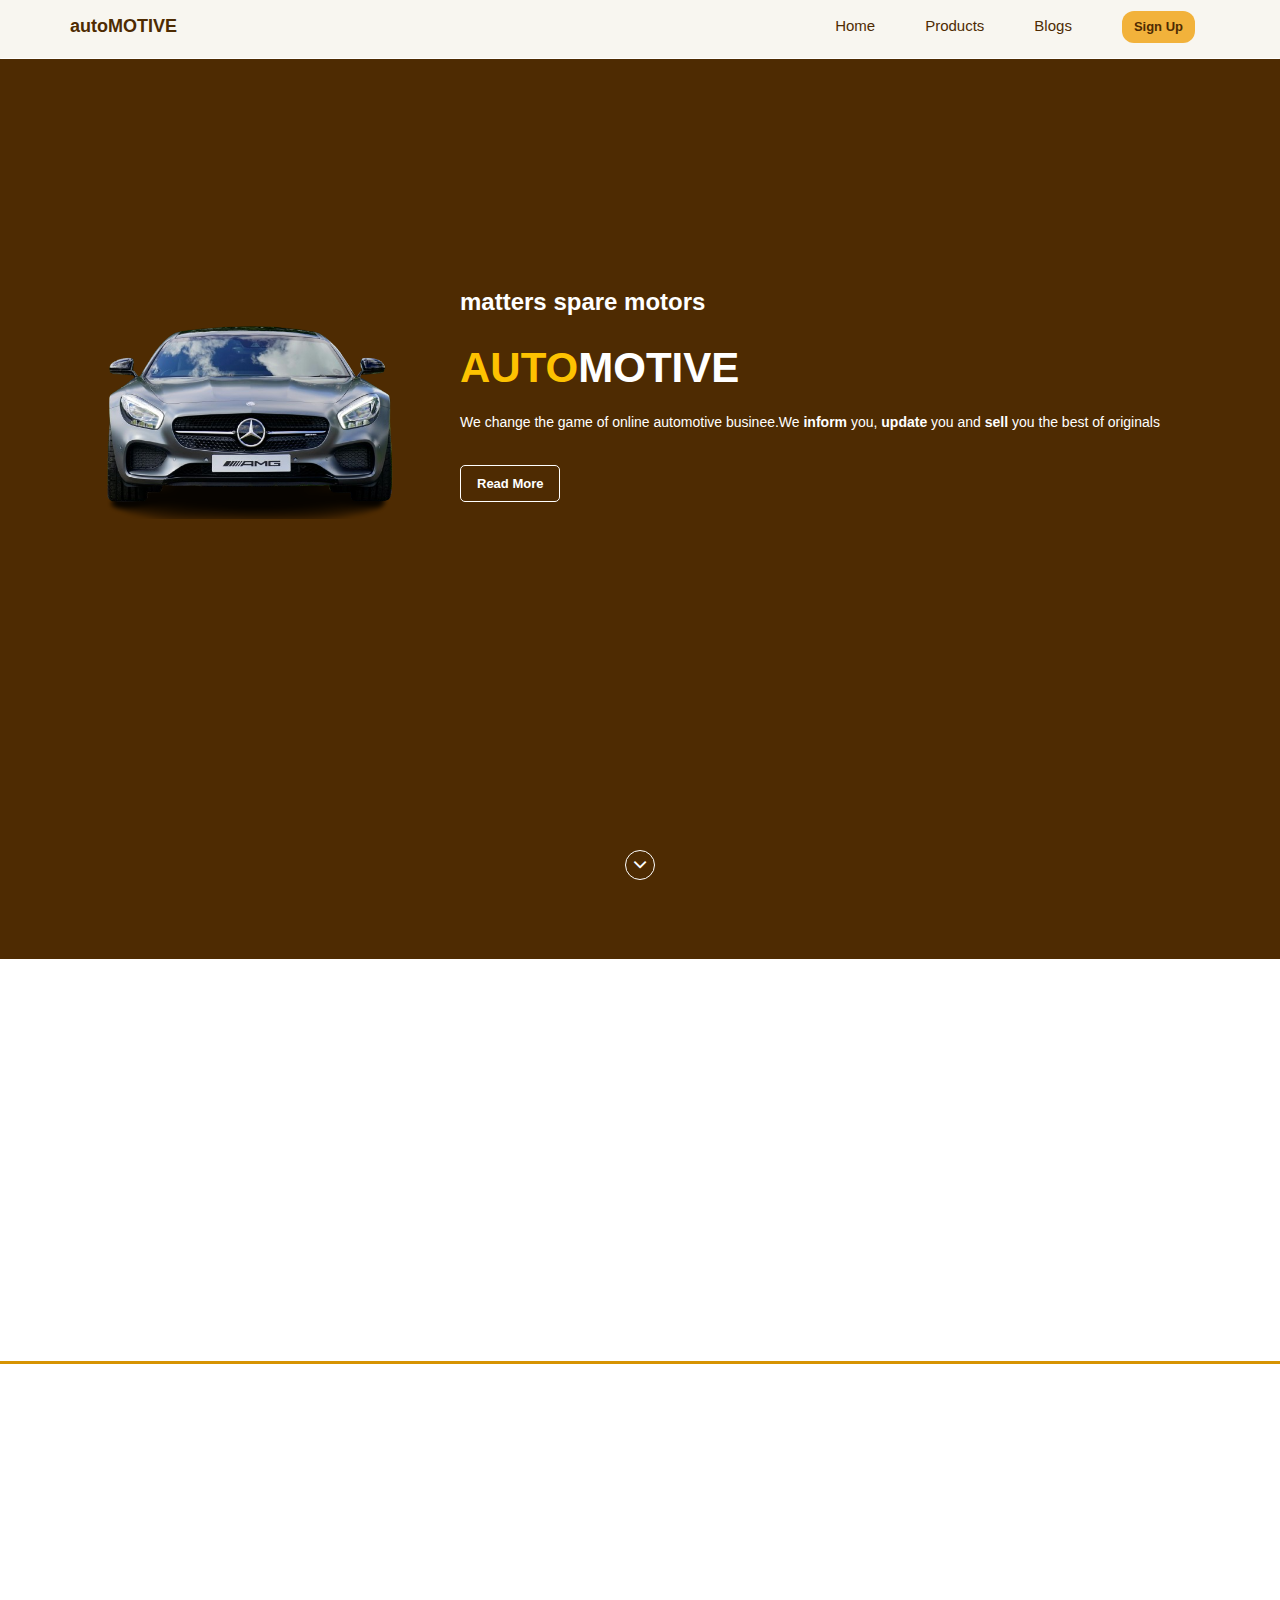
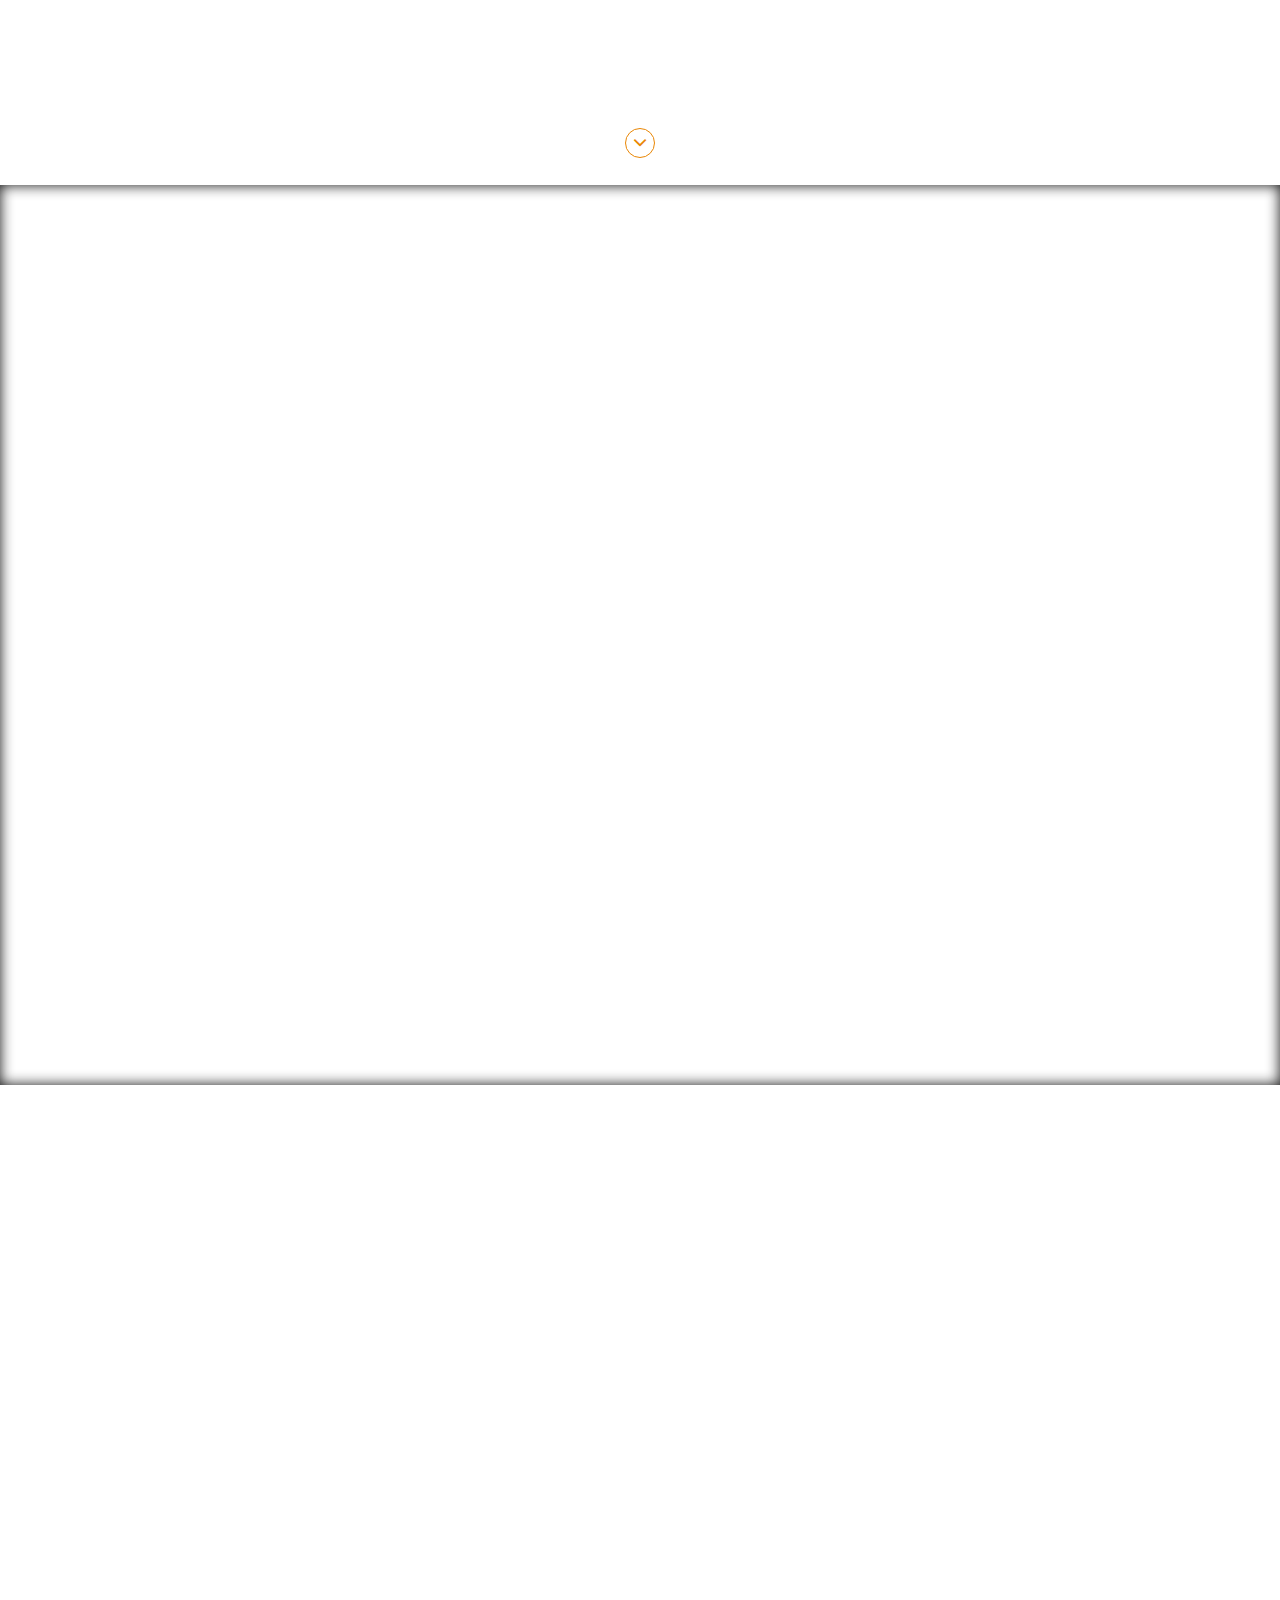
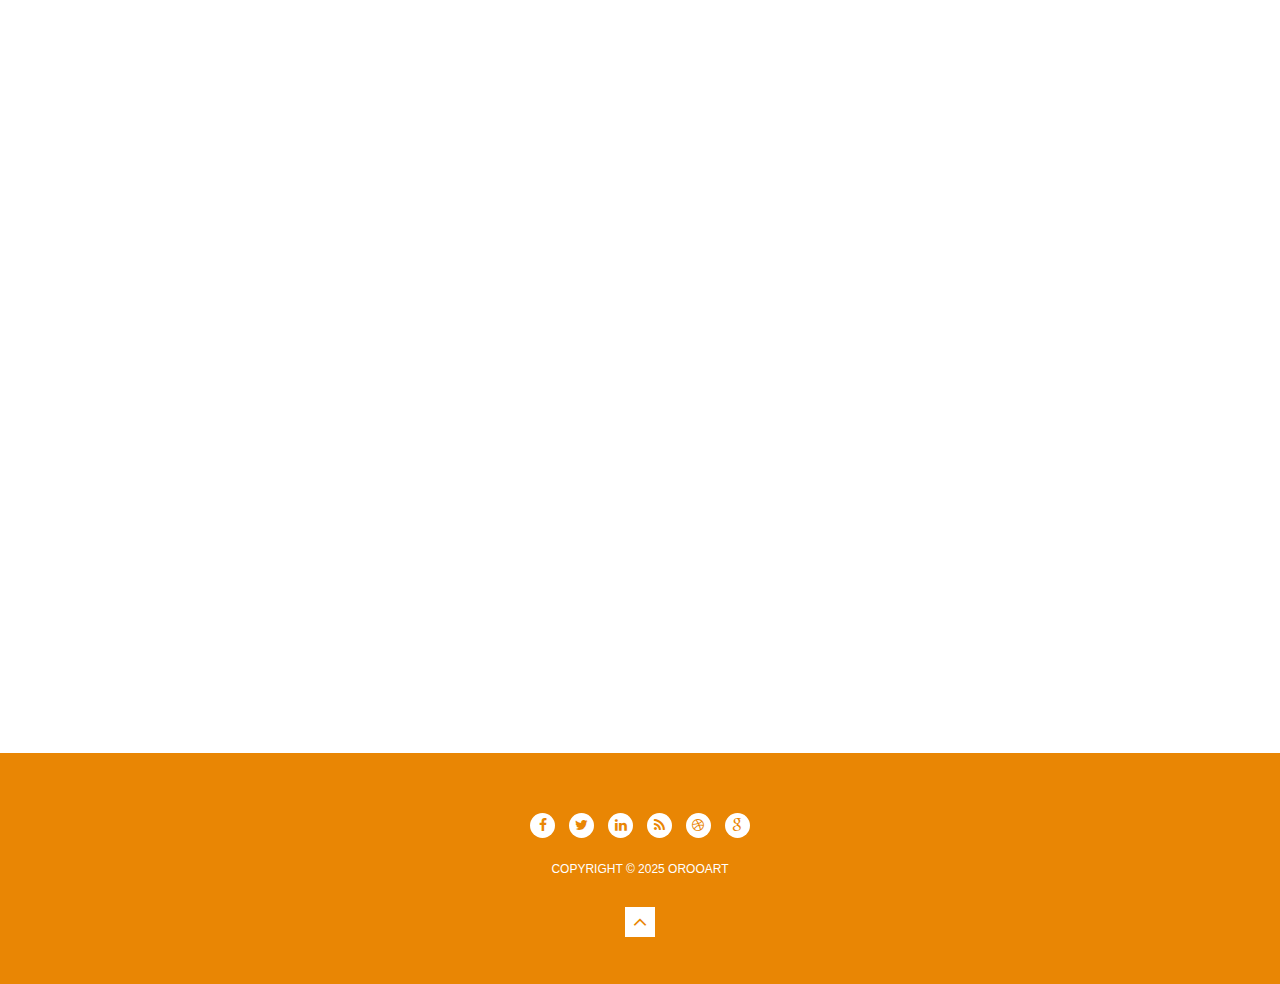
<file: autoMOTIVE/index.html>
<!DOCTYPE html>
<!--[if lt IE 7]>      <html class="no-js lt-ie9 lt-ie8 lt-ie7"> <![endif]-->
<!--[if IE 7]>         <html class="no-js lt-ie9 lt-ie8"> <![endif]-->
<!--[if IE 8]>         <html class="no-js lt-ie9"> <![endif]-->
<!--[if gt IE 8]><!--> 
<html class="no-js"> <!--<![endif]-->
    <head>
        <meta charset="utf-8">
        <meta http-equiv="X-UA-Compatible" content="IE=edge">
        <title>autoMOTIVE</title>
        <meta name="description" content="">
        <meta name="viewport" content="width=device-width, initial-scale=1">
        <link rel="stylesheet" href="css/bootstrap.min.css">
        <link rel="stylesheet" href="css/font-awesome.min.css">
        <link rel="stylesheet" href="css/wow-animate.css"> <!-- Wow Animate -->
        <link rel="stylesheet" href="css/templatemo-style.css">
        <script src="js/vendor/modernizr-2.6.2-respond-1.1.0.min.js"></script>
    </head>
    <body>
        <!--[if lt IE 7]>
            <p class="browsehappy">You are using an <strong>outdated</strong> browser. Please <a href="http://browsehappy.com/">upgrade your browser</a> to improve your experience.</p>
        <![endif]-->
    <div class="header" id="top">
        <nav class="navbar navbar-inverse" role="navigation">
          <div class="container">
              <div class="navbar-header">
                  <button type="button" id="nav-toggle" class="navbar-toggle" data-toggle="collapse" data-target="#main-nav">
                    <span class="sr-only">Toggle navigation</span>
                    <span class="icon-bar"></span>
                    <span class="icon-bar"></span>
                    <span class="icon-bar"></span>
                  </button>
                  <a href="#" class="navbar-brand scroll-top">autoMOTIVE</a>
              </div>
              <div id="main-nav" class="collapse navbar-collapse">
                <ul class="nav navbar-nav navbar-right">
                  <li><a href="index.html">Home</a></li>
                  <li><a href="products.html">Products</a></li>
                  <li><a href="blog.html">Blogs</a>
                    <ul class="sub-menu">
                      <li><a href="blogs.html">Trends</a></li>
                      <li><a href="blogs.html/section#news">News</a></li>
                      <li><a href="blogs.html/section#faqs">FAQs</a></li>
                    </ul>
                  </li>
                  <li><a href="login.html"><span>Sign Up</span></a></li>
                </ul>
              </div> 
            </div>
      </nav>
          <!--/.navbar-->
    </div>
    <!--/.header-->
    <div class="parallax">
      <div class="bg__first templatemo-position-relative">
        <div class="container">
          <div class="templatemo-flexbox">
            <div class="row">
              <div class="col-md-4 col-sm-4 col-xs-12">
                <div class="left-image wow animated fadeInLeft">
                  <img src="images/creative-writing.png" alt="creative writing" class="img-responsive">
                </div>
              </div>
              <div class="col-md-8 col-sm-8 col-xs-12">              
                <div class="right-caption wow animated fadeInRight">
                  <h4>matters spare motors</h4>
                  <h2><span class="yellow">auto</span>MOTIVE</h2>
                  <p>We change the game of online automotive businee.We <b><a href="blogs.html">inform</a></b> you, <b><a href="blog.html">update</a></b> you and <b><a href="products.html">sell</a></b> you the best of originals</p>
                  <div class="stroked-button"><a href="#" class="scroll-link" data-id="second-section">Read More</a></div><br>
                </div>
              </div>
            </div>            
          </div>          
        </div>
        <div class="arrow text-center">
          <a href="#" class="scroll-link btn btn-dark" data-id="second-section"><i class="fa fa-angle-down"></i></a>
        </div>
      </div>
      <div id="second-section"> 
        <div class="bg__second"> 
        </div>
      </div>
      <div class="container">
        <div class="row">
          <div class="col-md-12 fadeInUp">
            <div class="sevice-items">
              <div class="col-md-3 col-sm-6 wow bounceInUp">
                <div class="single-item">
                  <i class="fa fa-camera"></i>
                  <h2>Engines</h2>
                  <p>In egestas arcu quis diam mattis dignissim. Nam vestibulum sed est acil feugiat tempor.</p>
                </div>
              </div>
              <div class="col-md-3 col-sm-6 wow bounceInUp">
                <div class="single-item">
                  <i class="fa fa-refresh"></i>
                  <h2>Tires</h2>
                  <p>Lorem ipsum dolor sit amet consectetur adipisicing elit. Velit debitis laudantium alias tempore non modi eius dolor dignissimos vel saepe?</p>
                </div>
              </div>
              <div class="col-md-3 col-sm-6 wow bounceInUp">
                <div class="single-item">
                  <i class="fa fa-link"></i>
                  <h2>Suspensions</h2>
                  <p>In egestas arcu quis diam mattis dignissim. Nam vestibulum sed est acil feugiat tempor.</p>
                </div>
              </div>
              <div class="col-md-3 col-sm-6 wow bounceInUp">
                <div class="single-item">
                    <i class="fa fa-download"></i>
                    <h2>Brakes</h2>
                    <p>In egestas arcu quis diam mattis dignissim. Nam vestibulum sed est acil feugiat tempor.</p>
                </div>
              </div>
            </div>
          </div>
        </div>
        <div class="row">
          <div class="col-md-12">
            <div class="service-arrow">
              <a href="#" class="scroll-link btn btn-dark" data-id="third-section"><i class="fa fa-angle-down"></i></a>
            </div>
          </div>
        </div>        
      </div>
      <div class="bg__third">
        <div id="third-section">
          <div class="container">
            <div class="row">
              <div class="col-md-4 col-sm-6 col-xs-10 wow animated fadeInLeft">
                <div class="left-text">
                  <h2>Revving Up Performance: Simple Upgrades for Your Car</h2>
                  <div class="line"></div>
                  <p>Every car has untapped potential. Whether you are driving a daily commuter or a sports car, a few key performance upgrades can make a world of difference in how your car feels on the road. In this post, we’ll explore simple yet impactful modifications you can make to rev up your car’s performance without breaking the bank. Ready to boost your ride? Let’s get started!</p>
                  <div class="button">
                    <a href="blogs.html">Read More</a>
                  </div>                  
                </div>
              </div>
            </div>
            <div class="row">
              <div class="col-md-12 templatemo-position-relative">
                <div class="fourth-arrow">
                  <a href="#" class="scroll-link btn btn-dark" data-id="fourth-section"><i class="fa fa-angle-down"></i></a>
                </div>
              </div>
            </div>
          </div>
        </div>
      </div>
      <div class="bg__fourth">
        <div id="fourth-section">
          <div class="container">
            <div class="row">
              <div class="col-md-4 col-md-offset-8 col-sm-6 col-xs-10 col-xs-offset-1 wow animated fadeInLeft">
                <div class="left-text">
                  <h2>Exploring the Best Classic Cars for Enthusiasts</h2>
                  <div class="line"></div>
                  <p>Classic cars are more than just machines; they’re symbols of a bygone era, full of history, craftsmanship, and character. Whether you're a seasoned collector or a first-time buyer, owning a classic car is a dream for many enthusiasts. In this blog, we’ll take a closer look at some of the best classic cars to own, each offering a unique blend of style, performance, and legacy. Buckle up—it’s going to be a thrilling ride!</p>                  
                  <div class="button">
                    <a href="blogs.html">Read More</a>
                  </div>                  
                </div>
              </div>
            </div>
            <div class="col-md-12">
              <div class="fourth-arrow">
                <a href="#" class="scroll-link btn btn-dark" data-id="fifth-section"><i class="fa fa-angle-down"></i></a>
              </div>
            </div>
          </div>
        </div>
      </div>
      <div id="fifth-section">
        <div class="container">
          <div class="row">
            <div class="col-md-6 col-md-offset-3 col-xs-12 wow animated fadeInDown">
              <h1>Fill This Application Now!</h1>
              <div class="col-md-12">
                <p>Nulla aliquam felis mi, volutpat convallis lorem eleifend id. Interdum et malesuada fames ac ante ipsum primis in faucibus.</p>
              </div>
            </div>
          </div>
          <form action="#" method="get">
          <div class="row">
          	
            <div class="col-md-8 col-md-offset-2 wow animated fadeInUp">
            
              <div class="submit-form">
              	
                <div class="col-md-3">
                  <input name="name" type="text" id="name" placeholder="Your name..."/>
                </div>
                
                <div class="col-md-3">
                  <input name="email" type="text" id="email" placeholder="Your email..."/>
                </div>
                
                <div class="col-md-3">
                  <select name="gender" id="gender">
                    <option value="null">Gender</option>
                  	<option value="Male">Male</option>
                    <option value="Female">Female</option>
                </select>
                </div>
                
                <div class="col-md-3">
                  <select name="age" id="age">
                    <option value="null">Age</option>
                  	<option value="18-24">18 - 24</option>
                    <option value="25-30">25 - 30</option>
                    <option value="31-40">31 - 40</option>
                    <option value="41-60">41 - 60</option>
                </select>
                </div>
              </div><!-- submit form -->
            </div>           
            </div>           
            <div class="row">            
                <div class="col-md-4 col-md-offset-5 wow animated fadeInUp">
                    <input type="submit" value="Submit" class="templatemo-submit" />
                </div>          	 
          	</div>          
          </form>
        </div>
      </div>
      <footer>
        <div class="container">
          <div class="row">
            <div class="col-md-12">
              <div class="social-icons">
                <ul>
                  <li><a href="#"><i class="fa fa-facebook"></i></a></li>
                  <li><a href="#"><i class="fa fa-twitter"></i></a></li>
                  <li><a href="#"><i class="fa fa-linkedin"></i></a></li>
                  <li><a href="#"><i class="fa fa-rss"></i></a></li>
                  <li><a href="#"><i class="fa fa-dribbble"></i></a></li>
                  <li><a href="#"><i class="fa fa-google"></i></a></li>
                </ul>
              </div>
            </div>
          </div>
          <div class="row">
            <div class="copyright-text">
              <p>Copyright &copy; 2025 OrooArt</p>
            </div>
          </div>
          <div class="col-md-12">
            <div class="third-arrow">
              <a href="#" class="scroll-link btn btn-dark" data-id="top"><i class="fa fa-angle-up"></i></a>
            </div>
          </div>
        </div>
      </footer>
    </div>   
    <script src="js/vendor/jquery-1.11.1.min.js"></script>
    <script src="js/vendor/bootstrap.min.js"></script>
    <script src="js/vendor/wow-animate.js"></script>
    <script src="js/main.js"></script>
    <script>
        // wow
        new WOW ({
          animateClass: 'animated',
          offset:       100
        }).init();
    </script>
	<!-- templatemo 438 layer -->
  </body>
</html>
</file>
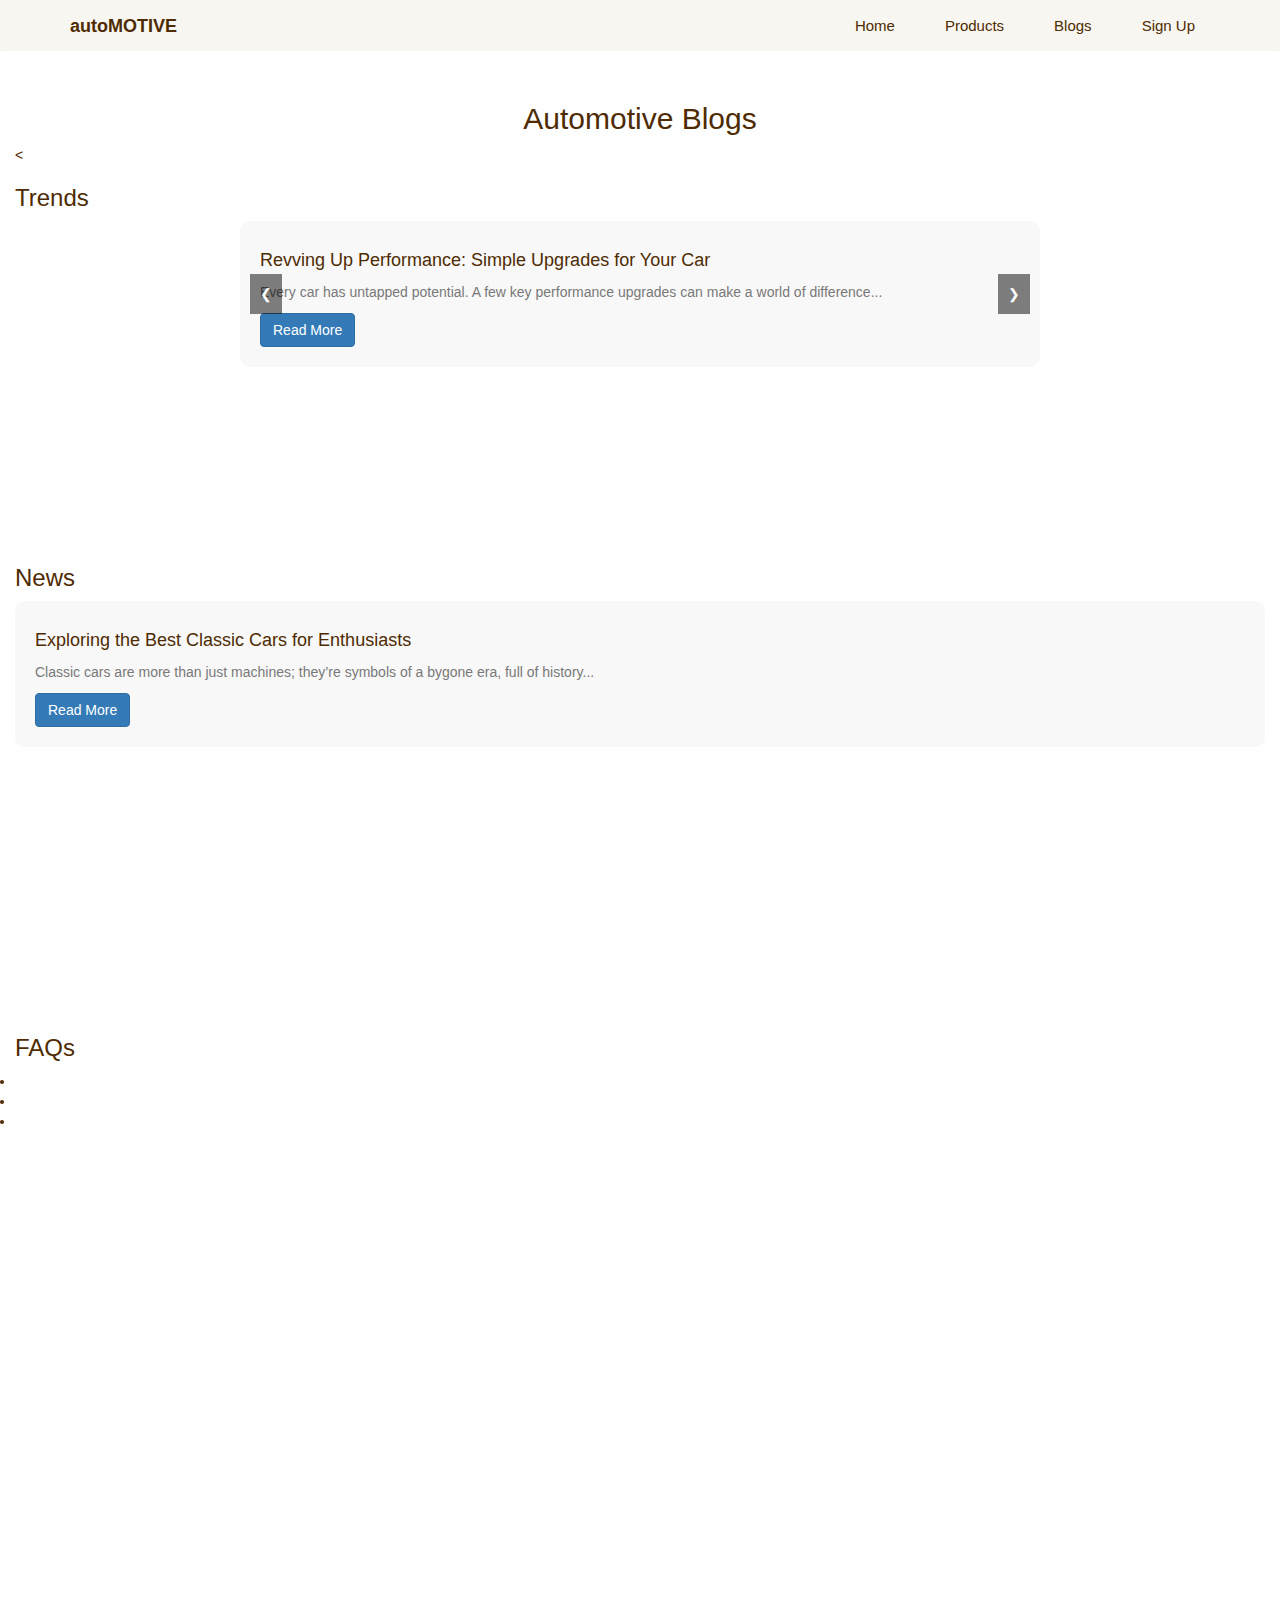
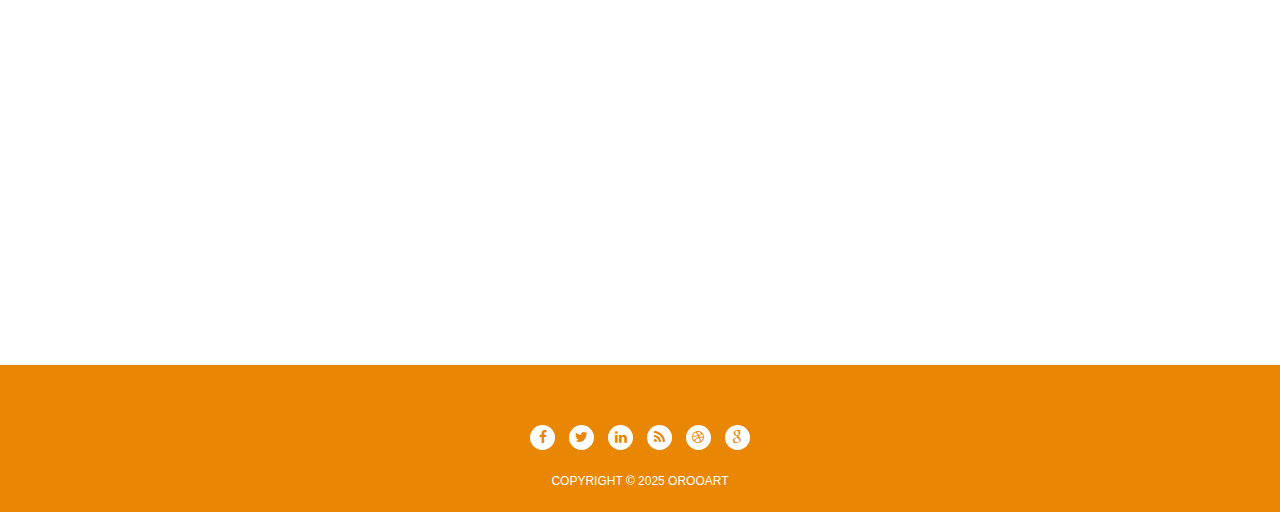
<file: autoMOTIVE/blog.html>
<!DOCTYPE html>
<html class="no-js">
<head>
    <meta charset="utf-8">
    <meta http-equiv="X-UA-Compatible" content="IE=edge">
    <title>autoMOTIVE - Blogs</title>
    <meta name="viewport" content="width=device-width, initial-scale=1">
    <link rel="stylesheet" href="css/bootstrap.min.css">
    <link rel="stylesheet" href="css/font-awesome.min.css">
    <link rel="stylesheet" href="css/wow-animate.css">
    <link rel="stylesheet" href="css/templatemo-style.css">
    <script src="js/vendor/modernizr-2.6.2-respond-1.1.0.min.js"></script>
</head>
<style>
    .slider-container {
        position: relative;
        overflow: hidden;
        width: 100%;
        max-width: 800px;
        margin: auto;
    }
    .slider {
        display: flex;
        transition: transform 0.5s ease-in-out;
    }
    .blog-item {
        min-width: 100%;
        box-sizing: border-box;
        padding: 20px;
        background: #f8f8f8;
        border-radius: 10px;
    }
    .prev, .next {
        position: absolute;
        top: 50%;
        transform: translateY(-50%);
        background: rgba(0, 0, 0, 0.5);
        color: white;
        border: none;
        padding: 10px;
        cursor: pointer;
    }
    .prev { left: 10px; }
    .next { right: 10px; }
</style>
<body>
    <div class="header" id="top">
        <nav class="navbar navbar-inverse" role="navigation">
            <div class="container">
                <div class="navbar-header">
                    <button type="button" id="nav-toggle" class="navbar-toggle" data-toggle="collapse" data-target="#main-nav">
                        <span class="sr-only">Toggle navigation</span>
                        <span class="icon-bar"></span>
                        <span class="icon-bar"></span>
                        <span class="icon-bar"></span>
                    </button>
                    <a href="index.html" class="navbar-brand">autoMOTIVE</a>
                </div>
                <div id="main-nav" class="collapse navbar-collapse">
                    <ul class="nav navbar-nav navbar-right">
                        <li><a href="index.html">Home</a></li>
                        <li><a href="products.html">Products</a></li>
                        <li><a href="blogs.html">Blogs</a></li>
                        <li><a href="login.html">Sign Up</a></li>
                    </ul>
                </div>
            </div>
        </nav>
    </div>

    <section id="blog-content">
        <h2 class="text-center">Automotive Blogs</h2>
        <div class="row">
            <<div class="section-content" id="trends">
                <h3>Trends</h3>
                <div class="slider-container">
                    <button class="prev" onclick="moveSlide(-1)">&#10094;</button>
                    <div class="slider" id="trends-slider">
                        <div class="blog-item">
                            <h4>Revving Up Performance: Simple Upgrades for Your Car</h4>
                            <p>Every car has untapped potential. A few key performance upgrades can make a world of difference...</p>
                            <a href="#" class="btn btn-primary">Read More</a>
                        </div>
                        <div class="blog-item">
                            <h4>Top 5 Fuel-Efficient Cars of 2025</h4>
                            <p>Looking to save on gas? These are the best fuel-efficient cars available right now...</p>
                            <a href="#" class="btn btn-primary">Read More</a>
                        </div>
                        <div class="blog-item">
                            <h4>Best Car Accessories for Long Road Trips</h4>
                            <p>Make your road trip comfortable and safe with these must-have accessories...</p>
                            <a href="#" class="btn btn-primary">Read More</a>
                        </div>
                    </div>
                    <button class="next" onclick="moveSlide(1)">&#10095;</button>
                </div>
            </div>
            <div class="section-content" id="news">
                <h3>News</h3>
                <div class="blog-item">
                    <h4>Exploring the Best Classic Cars for Enthusiasts</h4>
                    <p>Classic cars are more than just machines; they’re symbols of a bygone era, full of history...</p>
                    <a href="#" class="btn btn-primary">Read More</a>
                </div>
            </div>
            <div class="section-content" id="faqs">
                <h3>FAQs</h3>
                <ul>
                    <li><a href="#">How Often Should I Change My Car Oil?</a></li>
                    <li><a href="#">What Are the Best Tires for Winter Driving?</a></li>
                    <li><a href="#">How to Improve Fuel Efficiency?</a></li>
                </ul>
            </div>
        </div>
    </section>

    <footer>
        <div class="container">
            <div class="row">
                <div class="col-md-12">
                    <div class="social-icons">
                        <ul>
                            <li><a href="#"><i class="fa fa-facebook"></i></a></li>
                            <li><a href="#"><i class="fa fa-twitter"></i></a></li>
                            <li><a href="#"><i class="fa fa-linkedin"></i></a></li>
                            <li><a href="#"><i class="fa fa-rss"></i></a></li>
                            <li><a href="#"><i class="fa fa-dribbble"></i></a></li>
                            <li><a href="#"><i class="fa fa-google"></i></a></li>
                        </ul>
                    </div>
                </div>
            </div>
            <div class="row">
                <div class="copyright-text">
                    <p>Copyright &copy; 2025 OrooArt</p>
                </div>
            </div>
        </div>
    </footer>

    <script src="js/vendor/jquery-1.11.1.min.js"></script>
    <script src="js/vendor/bootstrap.min.js"></script>
    <script src="js/vendor/wow-animate.js"></script>
    <script src="js/main.js"></script>
    <script>
        new WOW({
            animateClass: 'animated',
            offset: 100
        }).init();
    </script>
</body>
</html>
</file>
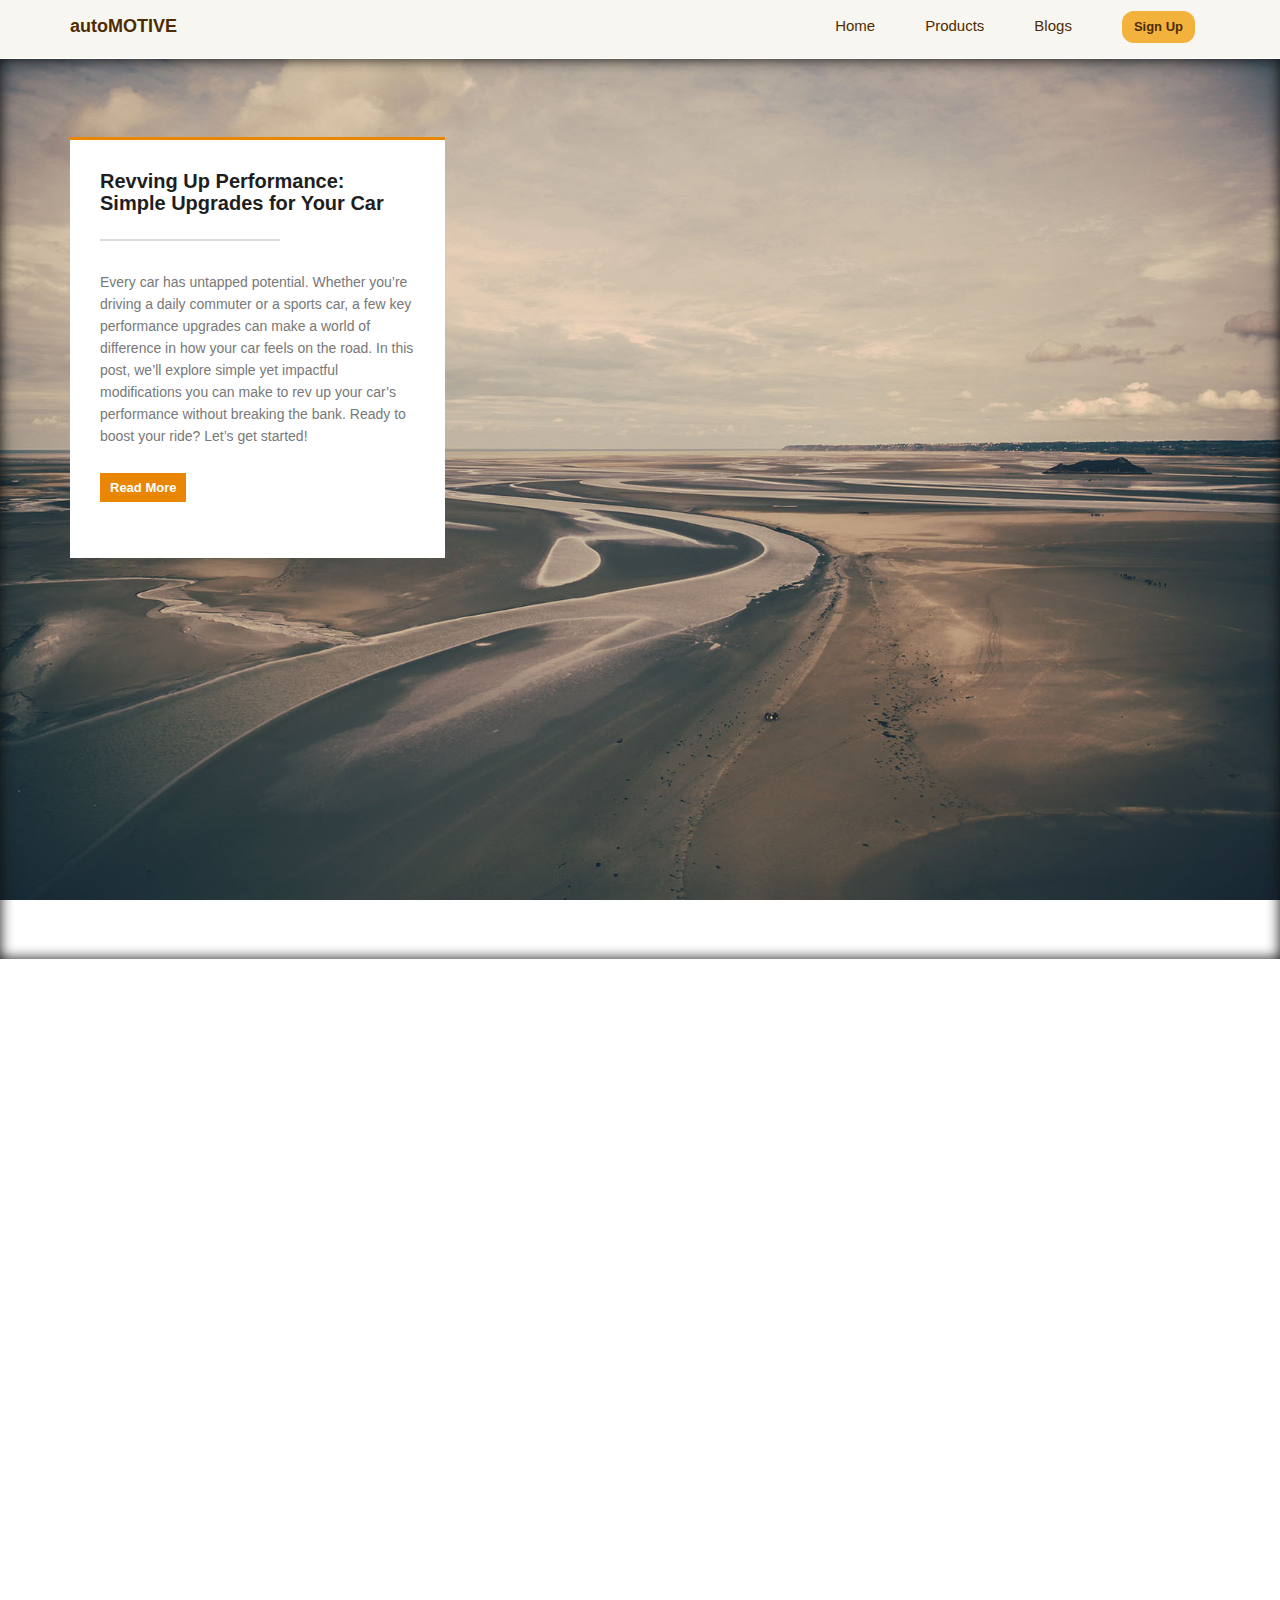
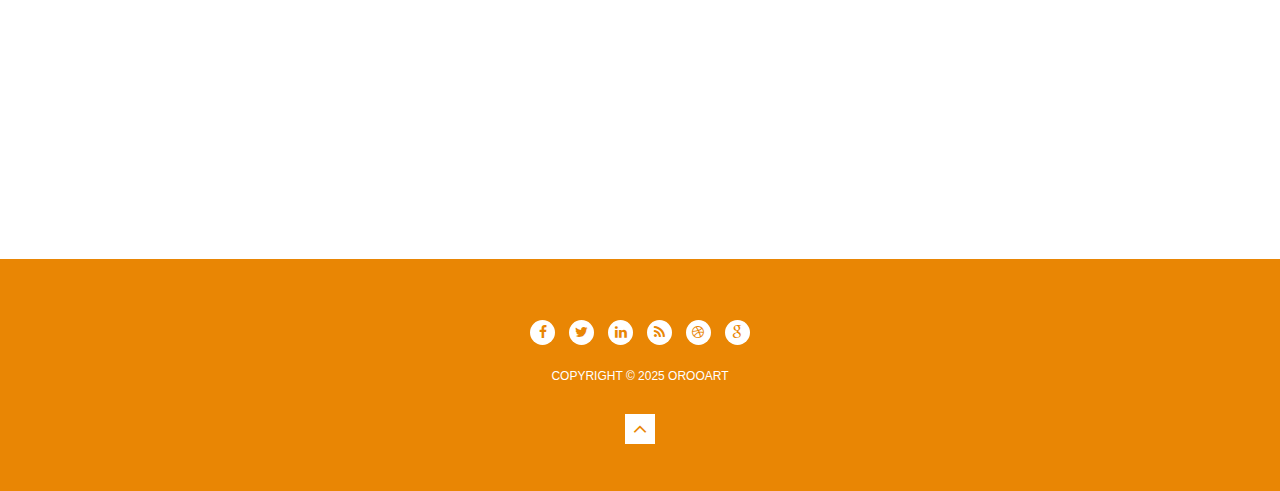
<file: autoMOTIVE/blogs.html>
<!DOCTYPE html>
<!--[if lt IE 7]>      <html class="no-js lt-ie9 lt-ie8 lt-ie7"> <![endif]-->
<!--[if IE 7]>         <html class="no-js lt-ie9 lt-ie8"> <![endif]-->
<!--[if IE 8]>         <html class="no-js lt-ie9"> <![endif]-->
<!--[if gt IE 8]><!--> <html class="no-js"> <!--<![endif]-->
    <head>
        <meta charset="utf-8">
        <meta http-equiv="X-UA-Compatible" content="IE=edge">
        <title>autoMOTIVE - Blogs</title>
        <meta name="description" content="">
        <meta name="viewport" content="width=device-width, initial-scale=1">
		<!-- 
        Layer Template 
        http://www.templatemo.com/preview/templatemo_438_layer
    	-->
        
        <link rel="stylesheet" href="css/bootstrap.min.css">
        <link rel="stylesheet" href="css/font-awesome.min.css"> <!-- Font Awesome -->
        <link rel="stylesheet" href="css/wow-animate.css"> <!-- Wow Animate -->
        <link rel="stylesheet" href="css/templatemo-style.css">
        <script src="js/vendor/modernizr-2.6.2-respond-1.1.0.min.js"></script>
    </head>
    <body>
        <!--[if lt IE 7]>
            <p class="browsehappy">You are using an <strong>outdated</strong> browser. Please <a href="http://browsehappy.com/">upgrade your browser</a> to improve your experience.</p>
        <![endif]-->
    <div class="header" id="top">
      <nav class="navbar navbar-inverse" role="navigation">
        <div class="container">
            <div class="navbar-header">
                <button type="button" id="nav-toggle" class="navbar-toggle" data-toggle="collapse" data-target="#main-nav">
                  <span class="sr-only">Toggle navigation</span>
                  <span class="icon-bar"></span>
                  <span class="icon-bar"></span>
                  <span class="icon-bar"></span>
                </button>
                <a href="#" class="navbar-brand scroll-top">autoMOTIVE</a>
            </div>
            <!--/.navbar-header-->
            <div id="main-nav" class="collapse navbar-collapse">
              <ul class="nav navbar-nav navbar-right">
                <li><a href="index.html">Home</a></li>
                <li><a href="products.html">Products</a></li>
                <li><a href="blog.html">Blogs</a>
                  <ul class="sub-menu">
                    <li><a href="blogs.html">Trends</a></li>
                    <li><a href="blogs.html/section#news">News</a></li>
                    <li><a href="blogs.html/section#faqs">FAQs</a></li>
                  </ul>
                </li>
                <li><a href="login.html"><span>Sign Up</span></a></li>
              </ul>
            </div>
            <!--/.navbar-collapse-->
        </div>
        <!--/.container-->
    </nav>
          <!--/.navbar-->
    </div>

    <div class="bg__third">
        <div id="third-section">
          <div class="container">
            <div class="row">
              <div class="col-md-4 col-sm-6 col-xs-10 wow animated fadeInLeft">
                <div class="left-text">
                  <h2>Revving Up Performance: Simple Upgrades for Your Car</h2>
                  <div class="line"></div>
                  <p>Every car has untapped potential. Whether you’re driving a daily commuter or a sports car, a few key performance upgrades can make a world of difference in how your car feels on the road. In this post, we’ll explore simple yet impactful modifications you can make to rev up your car’s performance without breaking the bank. Ready to boost your ride? Let’s get started!</p>
                  <div class="button">
                    <a href="#">Read More</a>
                  </div>                  
                </div>
              </div>
            </div>
            <div class="row">
              <div class="col-md-12 templatemo-position-relative">
                <div class="fourth-arrow">
                  <a href="#" class="scroll-link btn btn-dark" data-id="fourth-section"><i class="fa fa-angle-down"></i></a>
                </div>
              </div>
            </div>
          </div>
        </div>
      </div>

      <div class="bg__fourth">
        <div id="fourth-section">
          <div class="container">
            <div class="row">
              <div class="col-md-4 col-md-offset-8 col-sm-6 col-xs-10 col-xs-offset-1 wow animated fadeInLeft">
                <div class="left-text">
                  <h2>Exploring the Best Classic Cars for Enthusiasts</h2>
                  <div class="line"></div>
                  <p>Classic cars are more than just machines; they’re symbols of a bygone era, full of history, craftsmanship, and character. Whether you're a seasoned collector or a first-time buyer, owning a classic car is a dream for many enthusiasts. In this blog, we’ll take a closer look at some of the best classic cars to own, each offering a unique blend of style, performance, and legacy. Buckle up—it’s going to be a thrilling ride!</p>                  
                  <div class="button">
                    <a href="#">Read More</a>
                  </div>                  
                </div>
              </div>
            </div>
            <div class="col-md-12">
              <div class="fourth-arrow">
                <a href="#" class="scroll-link btn btn-dark" data-id="fifth-section"><i class="fa fa-angle-down"></i></a>
              </div>
            </div>
          </div>
        </div>
      </div>

      <footer>
        <div class="container">
          <div class="row">
            <div class="col-md-12">
              <div class="social-icons">
                <ul>
                  <li><a href="#"><i class="fa fa-facebook"></i></a></li>
                  <li><a href="#"><i class="fa fa-twitter"></i></a></li>
                  <li><a href="#"><i class="fa fa-linkedin"></i></a></li>
                  <li><a href="#"><i class="fa fa-rss"></i></a></li>
                  <li><a href="#"><i class="fa fa-dribbble"></i></a></li>
                  <li><a href="#"><i class="fa fa-google"></i></a></li>
                </ul>
              </div>
            </div>
          </div>
          <div class="row">
            <div class="copyright-text">
              <p>Copyright &copy; 2025 OrooArt</p>
            </div>
          </div>
          <div class="col-md-12">
            <div class="third-arrow">
              <a href="#" class="scroll-link btn btn-dark" data-id="top"><i class="fa fa-angle-up"></i></a>
            </div>
          </div>
        </div>
      </footer>

      <script src="js/vendor/jquery-1.11.1.min.js"></script>
    <script src="js/vendor/bootstrap.min.js"></script>
    <script src="js/vendor/wow-animate.js"></script>
    <script src="js/main.js"></script>
    <script>
        // wow
        new WOW ({
          animateClass: 'animated',
          offset:       100
        }).init();
    </script>
	<!-- templatemo 438 layer -->
  </body>
</html>
</file>
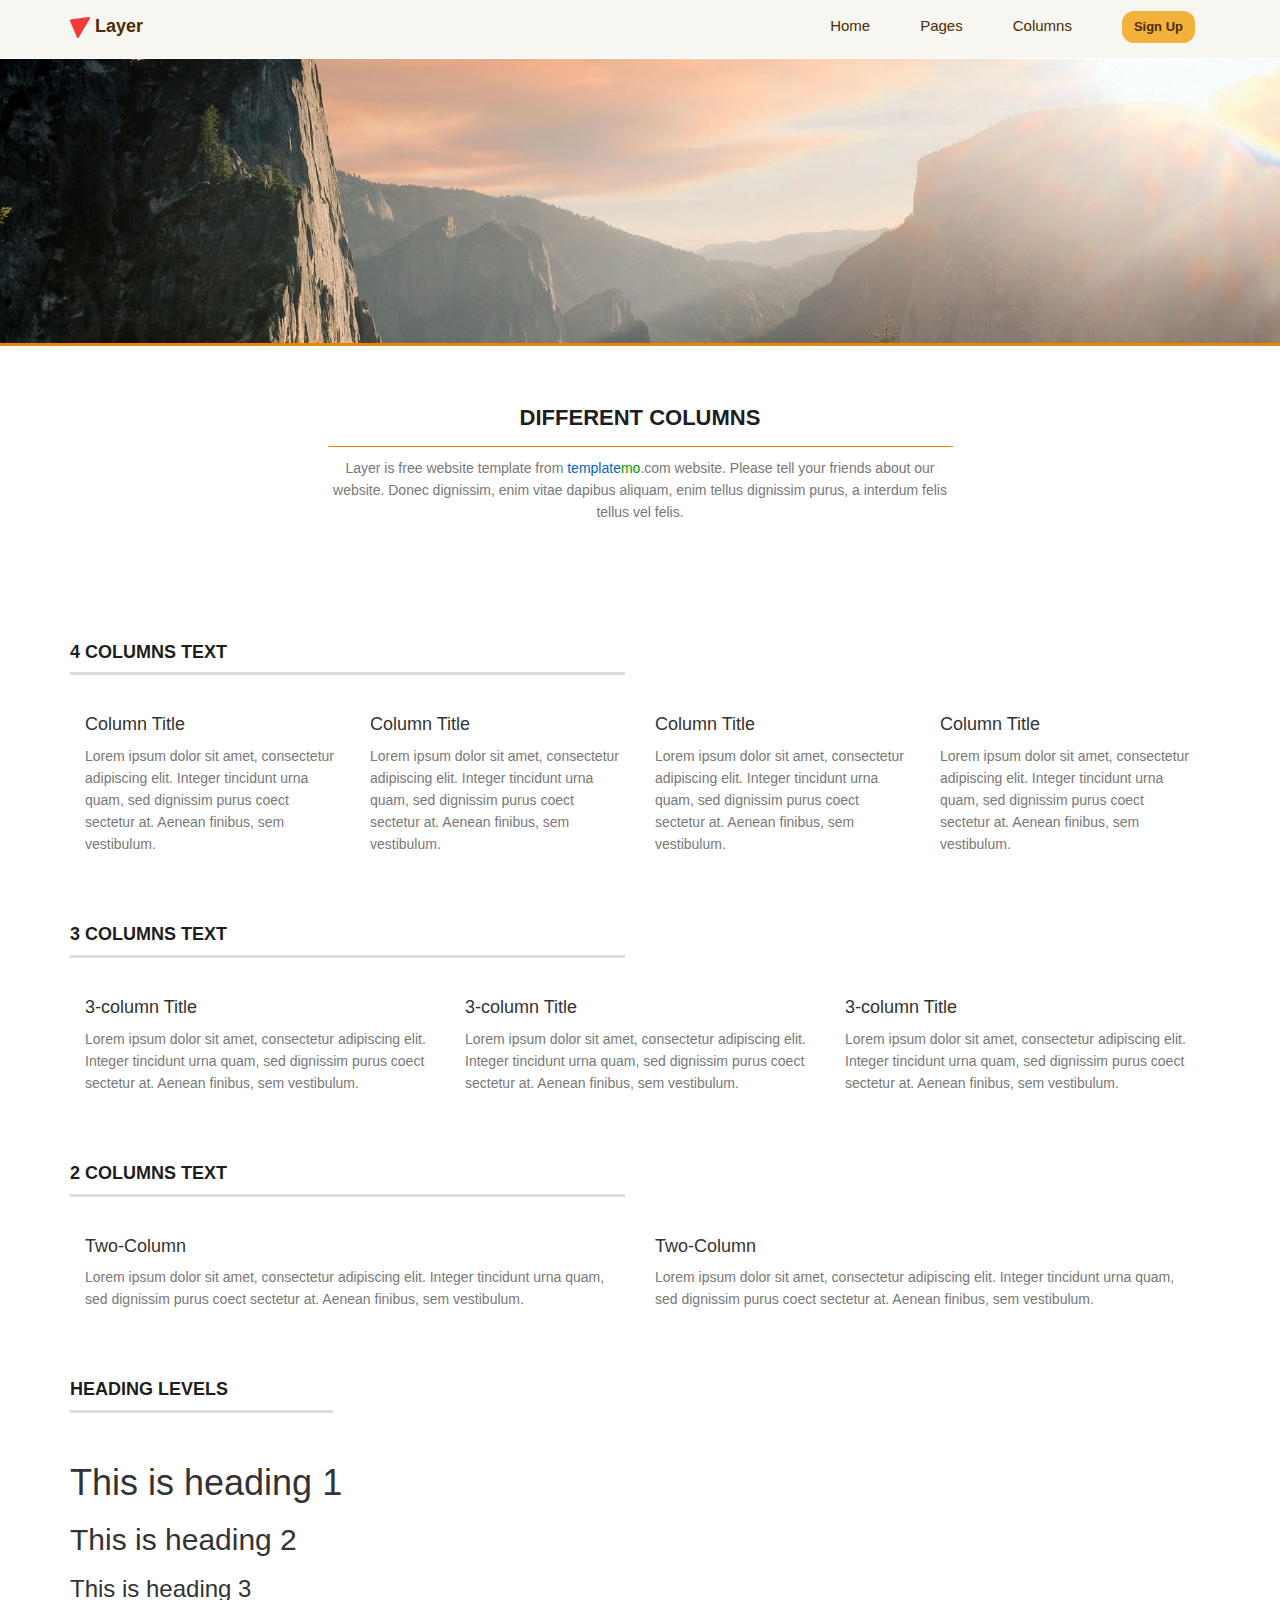
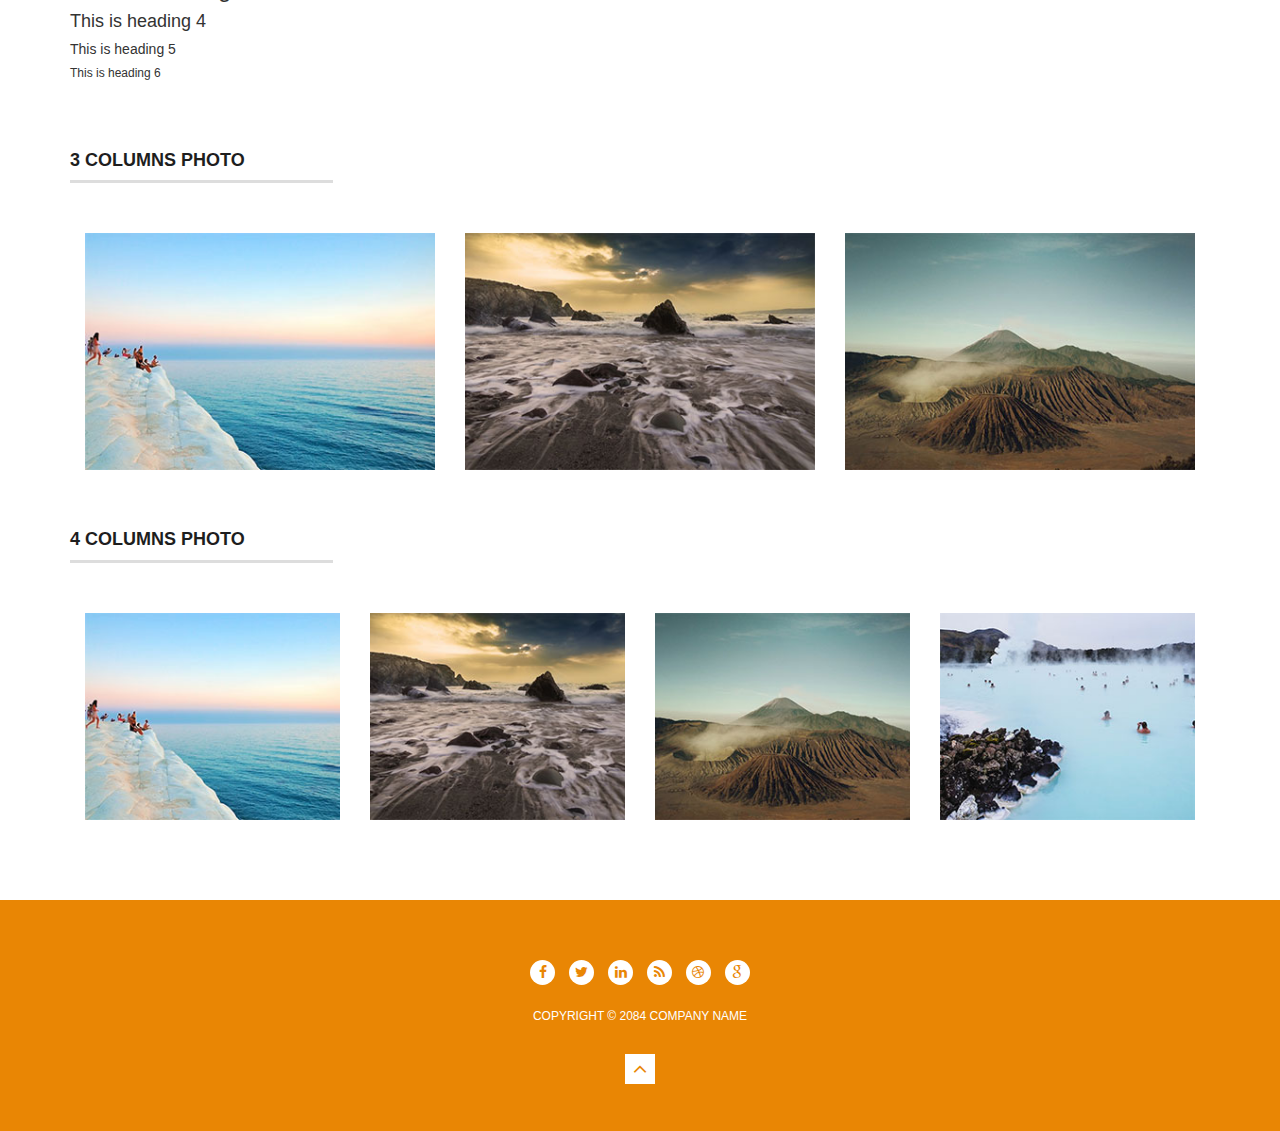
<file: autoMOTIVE/columns.html>
<!DOCTYPE html>
<!--[if lt IE 7]>      <html class="no-js lt-ie9 lt-ie8 lt-ie7"> <![endif]-->
<!--[if IE 7]>         <html class="no-js lt-ie9 lt-ie8"> <![endif]-->
<!--[if IE 8]>         <html class="no-js lt-ie9"> <![endif]-->
<!--[if gt IE 8]><!--> <html class="no-js"> <!--<![endif]-->
    <head>
        <meta charset="utf-8">
        <meta http-equiv="X-UA-Compatible" content="IE=edge">
        <title>Layer Columns</title>
        <meta name="description" content="">
        <meta name="viewport" content="width=device-width, initial-scale=1">
		    <!-- 
          Layer Template 
          http://www.templatemo.com/preview/templatemo_438_layer
    	   -->                
        <link rel="stylesheet" href="css/bootstrap.min.css">
        <link rel="stylesheet" href="css/font-awesome.min.css"><!-- Font Awesome -->
        <link rel="stylesheet" href="css/templatemo-style.css">
        <script src="js/vendor/modernizr-2.6.2-respond-1.1.0.min.js"></script>
    </head>
    <body>
        <!--[if lt IE 7]>
            <p class="browsehappy">You are using an <strong>outdated</strong> browser. Please <a href="http://browsehappy.com/">upgrade your browser</a> to improve your experience.</p>
        <![endif]-->
    <div class="header" id="top">
        <nav class="navbar navbar-inverse" role="navigation">
          <div class="container">
              <div class="navbar-header">
                  <button type="button" id="nav-toggle" class="navbar-toggle" data-toggle="collapse" data-target="#main-nav">
                    <span class="sr-only">Toggle navigation</span>
                    <span class="icon-bar"></span>
                    <span class="icon-bar"></span>
                    <span class="icon-bar"></span>
                  </button>
                  <a href="#" class="navbar-brand scroll-top"><img src="images/logo.png" alt="Layer Template">Layer</a>
              </div>
              <!--/.navbar-header-->
              <div id="main-nav" class="collapse navbar-collapse">
                <ul class="nav navbar-nav navbar-right">
                  <li><a href="index.html">Home</a></li>
                  <li><a href="#">Pages</a>
                    <ul class="sub-menu">
                      <li><a href="left_sidebar.html">Left Sidebar</a></li>
                      <li><a href="right_sidebar.html">Right Sidebar</a></li>
                      <li><a href="without_sidebar.html">Without Sidebar</a></li>
                    </ul>
                  </li>
                  <li><a href="columns.html">Columns</a></li>
                  <li><a href="#"><span>Sign Up</span></a></li>
                </ul>
              </div>
              <!--/.navbar-collapse-->
      		</div>
      		<!--/.container-->
      </nav>
          <!--/.navbar-->
    </div>
    <!--/.header-->


      <div id="heading-pages">
          <div>
              <img src="images/post-header.jpg" alt="post header">
          </div>
          <div class="row">
          <div class="col-md-6 col-md-offset-3 col-xs-12">
            <h2>Different Columns</h2>
            <p>Layer is free website template from <span class="blue">template</span><span class="green">mo</span>.com website. Please tell your friends about our website. Donec dignissim, enim vitae dapibus aliquam, enim tellus dignissim purus, a interdum felis tellus vel felis.</p>
          </div>
        </div>
      </div>

      <div class="elements">

      <div class="container">
        <div class="row">
          <div class="4-comulns-text">
            <div class="col-md-6">
              <div class="elements-headings">
                <h2>4 Columns Text</h2>
              </div>
            </div>
            <div class="col-md-12">
              <div class="col-md-3 col-sm-6">
                <h4>Column Title</h4>
                <p>Lorem ipsum dolor sit amet, consectetur adipiscing elit. Integer tincidunt urna quam, sed dignissim purus coect sectetur at. Aenean finibus, sem vestibulum.</p>
              </div>  
              <div class="col-md-3 col-sm-6">
              	<h4>Column Title</h4>
                <p>Lorem ipsum dolor sit amet, consectetur adipiscing elit. Integer tincidunt urna quam, sed dignissim purus coect sectetur at. Aenean finibus, sem vestibulum.</p>
              </div>    
              <div class="col-md-3 col-sm-6">
              	<h4>Column Title</h4>
                <p>Lorem ipsum dolor sit amet, consectetur adipiscing elit. Integer tincidunt urna quam, sed dignissim purus coect sectetur at. Aenean finibus, sem vestibulum.</p>
              </div>
              <div class="col-md-3 col-sm-6">
              	<h4>Column Title</h4>
                <p>Lorem ipsum dolor sit amet, consectetur adipiscing elit. Integer tincidunt urna quam, sed dignissim purus coect sectetur at. Aenean finibus, sem vestibulum.</p>
              </div>      
            </div>
          </div>
        </div>
    </div>

    <div class="container">
        <div class="row">
          <div class="3-comulns-text">
            <div class="col-md-6">
              <div class="elements-headings">
                <h2>3 Columns Text</h2>
              </div>
            </div>
            <div class="col-md-12">
              <div class="col-md-4">
              	<h4>3-column Title</h4>
                <p>Lorem ipsum dolor sit amet, consectetur adipiscing elit. Integer tincidunt urna quam, sed dignissim purus coect sectetur at. Aenean finibus, sem vestibulum.</p>
              </div>  
              <div class="col-md-4">
              	<h4>3-column Title</h4>
                <p>Lorem ipsum dolor sit amet, consectetur adipiscing elit. Integer tincidunt urna quam, sed dignissim purus coect sectetur at. Aenean finibus, sem vestibulum.</p>
              </div>    
              <div class="col-md-4">
              	<h4>3-column Title</h4>
                <p>Lorem ipsum dolor sit amet, consectetur adipiscing elit. Integer tincidunt urna quam, sed dignissim purus coect sectetur at. Aenean finibus, sem vestibulum.</p>
              </div>      
            </div>
          </div>
        </div>
    </div>

    <div class="container">
        <div class="row">
          <div class="2-comulns-text">
            <div class="col-md-6">
              <div class="elements-headings">
                <h2>2 Columns Text</h2>
              </div>
            </div>
            <div class="col-md-12">
              <div class="col-md-6">
              	<h4>Two-Column</h4>
                <p>Lorem ipsum dolor sit amet, consectetur adipiscing elit. Integer tincidunt urna quam, sed dignissim purus coect sectetur at. Aenean finibus, sem vestibulum.</p>
              </div>  
              <div class="col-md-6">
              	<h4>Two-Column</h4>
                <p>Lorem ipsum dolor sit amet, consectetur adipiscing elit. Integer tincidunt urna quam, sed dignissim purus coect sectetur at. Aenean finibus, sem vestibulum.</p>
              </div>          
            </div>
          </div>
        </div>
    </div>

    <div class="container">
      <div class="row">
        <div class="headings">
          <div class="col-md-3">
            <div class="elements-headings">
              <h2>Heading Levels</h2>
            </div>
          </div>
          <div class="col-md-12">
            <h1>This is heading 1</h1>
            <h2>This is heading 2</h2>
            <h3>This is heading 3</h3>
            <h4>This is heading 4</h4>
            <h5>This is heading 5</h5>
            <h6>This is heading 6</h6>
          </div>
        </div>
      </div>
    </div>

    <div class="container">
        <div class="row">
          <div class="3-comulns-photo">
            <div class="col-md-3">
              <div class="elements-headings">
                <h2>3 Columns Photo</h2>
              </div>
            </div>
            <div class="photos">
              <div class="col-md-12">
                <div class="col-md-4 col-sm-6">
                  <img src="images/tm-photo-1.jpg" alt="photo 1">
                </div>
                <div class="col-md-4 col-sm-6">
                  <img src="images/tm-photo-2.jpg" alt="photo 2">
                </div> 
                <div class="col-md-4 col-sm-6">
                  <img src="images/tm-photo-3.jpg" alt="photo 3">
                </div>   
              </div>
            </div>
          </div>
        </div>
    </div>


    <div class="container">
        <div class="row">
          <div class="4-comulns-photo">
            <div class="col-md-3">
              <div class="elements-headings">
                <h2>4 Columns Photo</h2>
              </div>
            </div>
            <div class="photos">
              <div class="col-md-12">
                <div class="col-md-3 col-sm-6">
                  <img src="images/photo-1.jpg" alt="photo 1">
                </div>
                <div class="col-md-3 col-sm-6">
                  <img src="images/photo-2.jpg" alt="photo 2">
                </div> 
                <div class="col-md-3 col-sm-6">
                  <img src="images/photo-3.jpg" alt="photo 3">
                </div>   
                <div class="col-md-3 col-sm-6">
                  <img src="images/photo-4.jpg" alt="photo 4">
                </div> 
              </div>
            </div>
          </div>
        </div>
    </div>


      <footer>
        <div class="main-footer">
        <div class="container">
          <div class="row">
            <div class="col-md-12">
              <div class="social-icons">
                <ul>
                  <li><a href="#"><i class="fa fa-facebook"></i></a></li>
                  <li><a href="#"><i class="fa fa-twitter"></i></a></li>
                  <li><a href="#"><i class="fa fa-linkedin"></i></a></li>
                  <li><a href="#"><i class="fa fa-rss"></i></a></li>
                  <li><a href="#"><i class="fa fa-dribbble"></i></a></li>
                  <li><a href="#"><i class="fa fa-google"></i></a></li>
                </ul>
              </div>
            </div>
          </div>
          <div class="row">
            <div class="copyright-text">
              <p>Copyright &copy; 2084 Company Name</p>
            </div>
          </div>
          <div class="col-md-12">
            <div class="third-arrow">
              <a href="#" class="scroll-link btn btn-dark" data-id="top"><i class="fa fa-angle-up"></i></a>
            </div>
          </div>
        </div>
        </div>
      </footer>
	</div>
    <script src="js/vendor/jquery-1.11.1.min.js"></script>
    <script src="js/vendor/bootstrap.min.js"></script>
    <script src="js/main.js"></script>
	<!-- templatemo 438 layer -->

  </body>
</html>
</file>
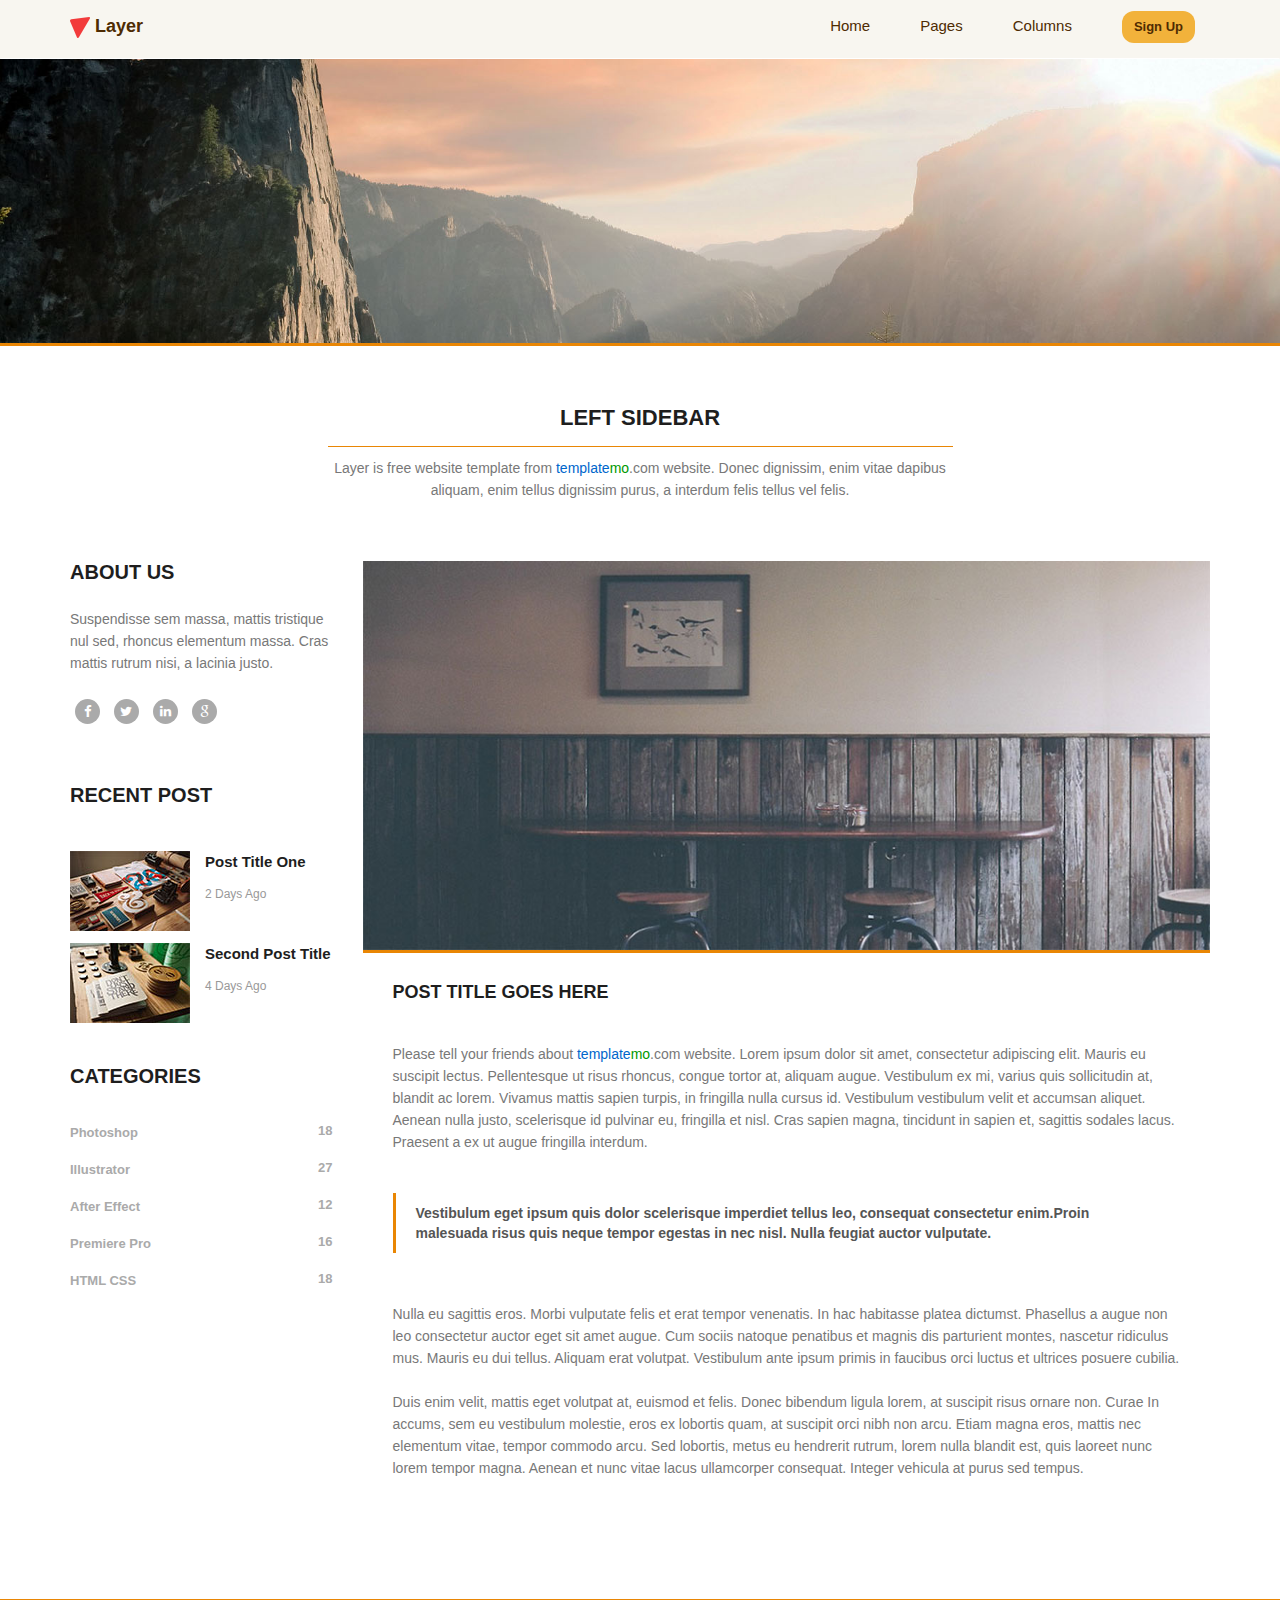
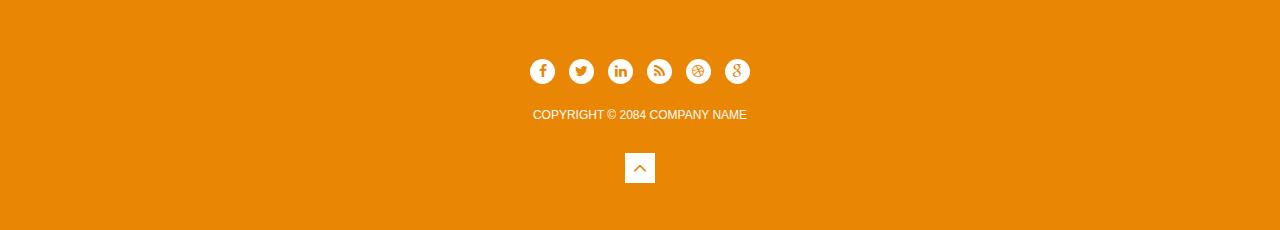
<file: autoMOTIVE/left_sidebar.html>
<!DOCTYPE html>
<!--[if lt IE 7]>      <html class="no-js lt-ie9 lt-ie8 lt-ie7"> <![endif]-->
<!--[if IE 7]>         <html class="no-js lt-ie9 lt-ie8"> <![endif]-->
<!--[if IE 8]>         <html class="no-js lt-ie9"> <![endif]-->
<!--[if gt IE 8]><!--> <html class="no-js"> <!--<![endif]-->
    <head>
        <meta charset="utf-8">
        <meta http-equiv="X-UA-Compatible" content="IE=edge">
        <title>Layer - Left Sidebar</title>
        <meta name="description" content="">
        <meta name="viewport" content="width=device-width, initial-scale=1">
		    <!-- 
          Layer Template 
          http://www.templatemo.com/preview/templatemo_438_layer
    	  -->
        <link rel="stylesheet" href="css/bootstrap.min.css">
        <link rel="stylesheet" href="css/font-awesome.min.css"> <!-- Font Awesome -->
        <link rel="stylesheet" href="css/templatemo-style.css">
        <script src="js/vendor/modernizr-2.6.2-respond-1.1.0.min.js"></script>
    </head>
    <body>
        <!--[if lt IE 7]>
            <p class="browsehappy">You are using an <strong>outdated</strong> browser. Please <a href="http://browsehappy.com/">upgrade your browser</a> to improve your experience.</p>
        <![endif]-->
    <div class="header" id="top">
        <nav class="navbar navbar-inverse" role="navigation">
          <div class="container">
              <div class="navbar-header">
                  <button type="button" id="nav-toggle" class="navbar-toggle" data-toggle="collapse" data-target="#main-nav">
                    <span class="sr-only">Toggle navigation</span>
                    <span class="icon-bar"></span>
                    <span class="icon-bar"></span>
                    <span class="icon-bar"></span>
                  </button>
                  <a href="#" class="navbar-brand scroll-top"><img src="images/logo.png" alt="Layer Template">Layer</a>
              </div>
              <!--/.navbar-header-->
              <div id="main-nav" class="collapse navbar-collapse">
                <ul class="nav navbar-nav navbar-right">
                  <li><a href="index.html">Home</a></li>
                  <li><a href="#">Pages</a>
                    <ul class="sub-menu">
                      <li><a href="left_sidebar.html">Left Sidebar</a></li>
                      <li><a href="right_sidebar.html">Right Sidebar</a></li>
                      <li><a href="without_sidebar.html">Without Sidebar</a></li>
                    </ul>
                  </li>
                  <li><a href="columns.html">Columns</a></li>
                  <li><a href="#"><span>Sign Up</span></a></li>
                </ul>
              </div>
              <!--/.navbar-collapse-->
      		</div>
      		<!--/.container-->
      </nav>
          <!--/.navbar-->
    </div>
    <!--/.header-->


        <div id="heading-pages">
          <div>
              <img src="images/post-header.jpg" alt="post header">
          </div>
          <div class="row">
          <div class="col-md-6 col-md-offset-3 col-xs-8 col-xs-offset-2">
            <h2>Left Sidebar</h2>
            <p>Layer is free website template from <span class="blue">template</span><span class="green">mo</span>.com website. Donec dignissim, enim vitae dapibus aliquam, enim tellus dignissim purus, a interdum felis tellus vel felis.</p>
          </div>
        </div>
      </div>



      <div class="container">
        <div class="row">
          <div class="col-md-3">
            <div class="widgets">
              <div class="first-widget">
                <h4>About Us</h4>
                <p>Suspendisse sem massa, mattis tristique nul sed, rhoncus elementum massa. Cras mattis rutrum nisi, a lacinia justo.</p>
                <div class="widget-social">
                  <ul>
                    <li><a href=""><i class="fa fa-facebook"></i></a></li>
                    <li><a href=""><i class="fa fa-twitter"></i></a></li>
                    <li><a href=""><i class="fa fa-linkedin"></i></a></li>
                    <li><a href=""><i class="fa fa-google"></i></a></li>
                  </ul>
                </div>
              </div>
            </div>
            <div class="widgets">
              <div class="second-widget">
                <h4>Recent Post</h4>
                <div class="posts">
                  <div class="post1">
                    <img src="images/recent-post-1.jpg" alt="post image 1">
                    <h6><a href="">Post Title One</a></h6>
                    <span>2 Days Ago</span>
                  </div>
                  <div class="post2">
                    <img src="images/recent-post-2.jpg" alt="post image 2">
                    <h6><a href="">Second Post Title</a></h6>
                    <span>4 Days Ago</span>
                  </div>
                </div>
              </div>
            </div>
            <div class="widgets">
              <div class="third-widget">
                <h4>Categories</h4>
                <ul>
                  <li><a href="#"><p>Photoshop</p><span>18</span></a></li>
                  <li><a href="#"><p>Illustrator</p><span>27</span></a></li>
                  <li><a href="#"><p>After Effect</p><span>12</span></a></li>
                  <li><a href="#"><p>Premiere Pro</p><span>16</span></a></li>
                  <li><a href="#"><p>HTML CSS</p><span>18</span></a></li>
                </ul>
              </div>
            </div>
          </div>
          <div class="col-md-9">
            <div class="main-post">
              <div class="image-post">
                <img src="images/image-post.jpg" alt="post image">
              </div>
              <div class="post-content">
                <div class="post-title">
                  <h1>Post title goes here</h1>
                </div>
                <div class="post-discription">
                  <p>Please tell your friends about <span class="blue">template</span><span class="green">mo</span>.com website. Lorem ipsum dolor sit amet, consectetur adipiscing elit. Mauris eu suscipit lectus. Pellentesque ut risus rhoncus, congue tortor at, aliquam augue. Vestibulum ex mi, varius quis sollicitudin at, blandit ac lorem. Vivamus mattis sapien turpis, in fringilla nulla cursus id. Vestibulum vestibulum velit et accumsan aliquet. Aenean nulla justo, scelerisque id pulvinar eu, fringilla et nisl. Cras sapien magna, tincidunt in sapien et, sagittis sodales lacus. Praesent a ex ut augue fringilla interdum.</p>
            
                <blockquote>Vestibulum eget ipsum quis dolor scelerisque imperdiet tellus leo, consequat consectetur enim.Proin malesuada risus quis neque tempor egestas in nec nisl. Nulla feugiat auctor vulputate.</blockquote>

                <p>Nulla eu sagittis eros. Morbi vulputate felis et erat tempor venenatis. In hac habitasse platea dictumst. Phasellus a augue non leo consectetur auctor eget sit amet augue. Cum sociis natoque penatibus et magnis dis parturient montes, nascetur ridiculus mus. Mauris eu dui tellus. Aliquam erat volutpat. Vestibulum ante ipsum primis in faucibus orci luctus et ultrices posuere cubilia. <br><br>

                Duis enim velit, mattis eget volutpat at, euismod et felis. Donec bibendum ligula lorem, at suscipit risus ornare non.  Curae In accums, sem eu vestibulum molestie, eros ex lobortis quam, at suscipit orci nibh non arcu. Etiam magna eros, mattis nec elementum vitae, tempor commodo arcu. Sed lobortis, metus eu hendrerit rutrum, lorem nulla blandit est, quis laoreet nunc lorem tempor magna. Aenean et nunc vitae lacus ullamcorper consequat. Integer vehicula at purus sed tempus.</p>
                </div>
              </div>
            </div>
          </div>      
        </div>
      </div>

      <footer>
        <div class="container">
          <div class="row">
            <div class="col-md-12">
              <div class="social-icons">
                <ul>
                  <li><a href="#"><i class="fa fa-facebook"></i></a></li>
                  <li><a href="#"><i class="fa fa-twitter"></i></a></li>
                  <li><a href="#"><i class="fa fa-linkedin"></i></a></li>
                  <li><a href="#"><i class="fa fa-rss"></i></a></li>
                  <li><a href="#"><i class="fa fa-dribbble"></i></a></li>
                  <li><a href="#"><i class="fa fa-google"></i></a></li>
                </ul>
              </div>
            </div>
          </div>
          <div class="row">
            <div class="copyright-text">
              <p>Copyright &copy; 2084 Company Name</p>
            </div>
          </div>
          <div class="col-md-12">
            <div class="third-arrow">
              <a href="#" class="scroll-link btn btn-dark" data-id="top"><i class="fa fa-angle-up"></i></a>
            </div>
          </div>
        </div>
      </footer>
 
    <script src="js/vendor/jquery-1.11.1.min.js"></script>
    <script src="js/vendor/bootstrap.min.js"></script>
    <script src="js/main.js"></script>
	<!-- templatemo 438 layer -->

  </body>
</html>
</file>
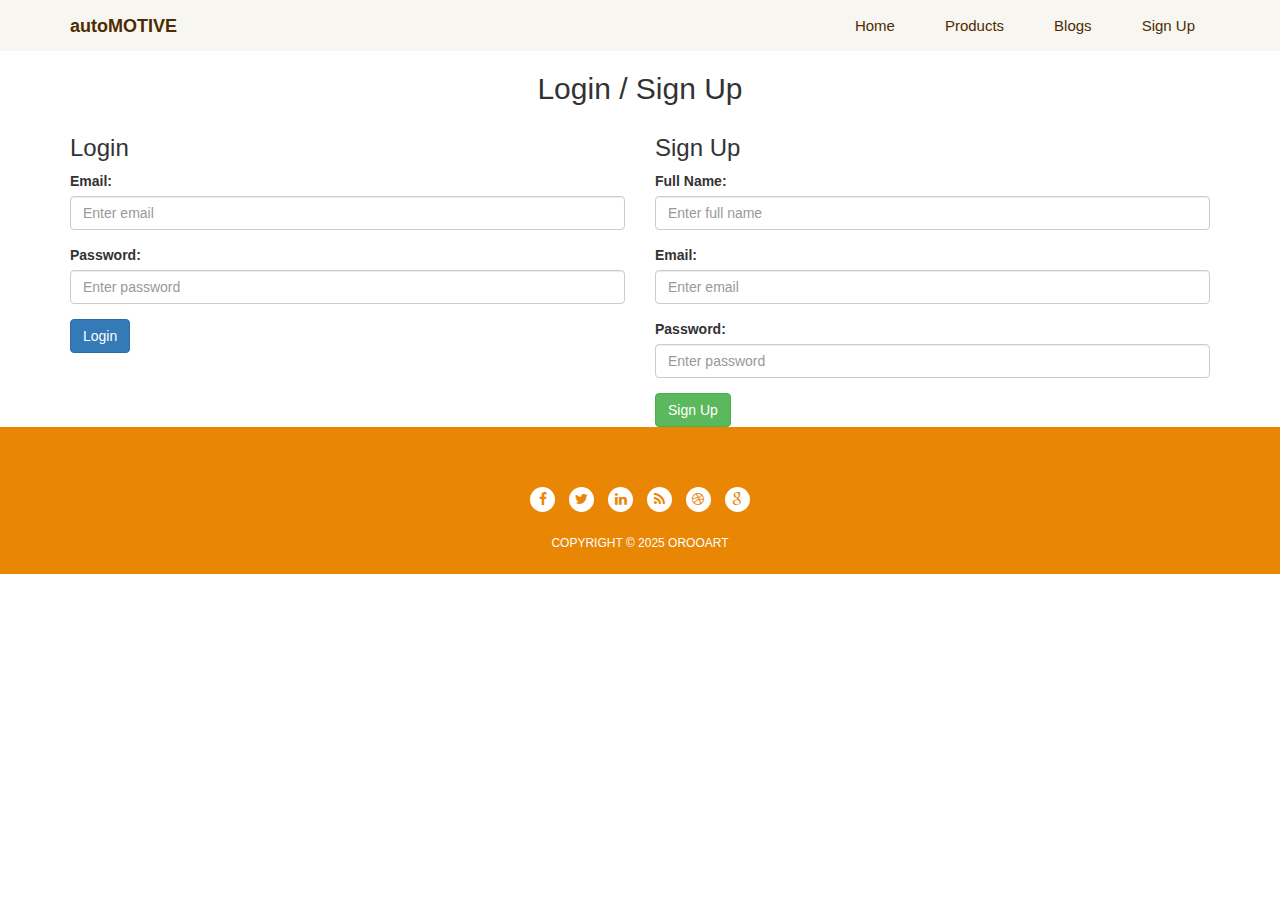
<file: autoMOTIVE/login.html>
<!DOCTYPE html>
<html class="no-js">
<head>
    <meta charset="utf-8">
    <meta http-equiv="X-UA-Compatible" content="IE=edge">
    <title>autoMOTIVE - Login</title>
    <meta name="viewport" content="width=device-width, initial-scale=1">
    <link rel="stylesheet" href="css/bootstrap.min.css">
    <link rel="stylesheet" href="css/font-awesome.min.css">
    <link rel="stylesheet" href="css/wow-animate.css">
    <link rel="stylesheet" href="css/templatemo-style.css">
    <script src="js/vendor/modernizr-2.6.2-respond-1.1.0.min.js"></script>
</head>
<body>
    <div class="header" id="top">
        <nav class="navbar navbar-inverse" role="navigation">
            <div class="container">
                <div class="navbar-header">
                    <button type="button" id="nav-toggle" class="navbar-toggle" data-toggle="collapse" data-target="#main-nav">
                        <span class="sr-only">Toggle navigation</span>
                        <span class="icon-bar"></span>
                        <span class="icon-bar"></span>
                        <span class="icon-bar"></span>
                    </button>
                    <a href="index.html" class="navbar-brand">autoMOTIVE</a>
                </div>
                <div id="main-nav" class="collapse navbar-collapse">
                    <ul class="nav navbar-nav navbar-right">
                        <li><a href="index.html">Home</a></li>
                        <li><a href="products.html">Products</a></li>
                        <li><a href="blogs.html">Blogs</a></li>
                        <li><a href="login.html">Sign Up</a></li>
                    </ul>
                </div>
            </div>
        </nav>
    </div>

    <div class="container">
        <h2 class="text-center">Login / Sign Up</h2>
        <div class="row">
            <div class="col-md-6">
                <h3>Login</h3>
                <form>
                    <div class="form-group">
                        <label for="login-email">Email:</label>
                        <input type="email" class="form-control" id="login-email" placeholder="Enter email">
                    </div>
                    <div class="form-group">
                        <label for="login-password">Password:</label>
                        <input type="password" class="form-control" id="login-password" placeholder="Enter password">
                    </div>
                    <button type="submit" class="btn btn-primary">Login</button>
                </form>
            </div>
            <div class="col-md-6">
                <h3>Sign Up</h3>
                <form>
                    <div class="form-group">
                        <label for="signup-name">Full Name:</label>
                        <input type="text" class="form-control" id="signup-name" placeholder="Enter full name">
                    </div>
                    <div class="form-group">
                        <label for="signup-email">Email:</label>
                        <input type="email" class="form-control" id="signup-email" placeholder="Enter email">
                    </div>
                    <div class="form-group">
                        <label for="signup-password">Password:</label>
                        <input type="password" class="form-control" id="signup-password" placeholder="Enter password">
                    </div>
                    <button type="submit" class="btn btn-success">Sign Up</button>
                </form>
            </div>
        </div>
    </div>

    <footer>
        <div class="container">
            <div class="row">
                <div class="col-md-12">
                    <div class="social-icons">
                        <ul>
                            <li><a href="#"><i class="fa fa-facebook"></i></a></li>
                            <li><a href="#"><i class="fa fa-twitter"></i></a></li>
                            <li><a href="#"><i class="fa fa-linkedin"></i></a></li>
                            <li><a href="#"><i class="fa fa-rss"></i></a></li>
                            <li><a href="#"><i class="fa fa-dribbble"></i></a></li>
                            <li><a href="#"><i class="fa fa-google"></i></a></li>
                        </ul>
                    </div>
                </div>
            </div>
            <div class="row">
                <div class="copyright-text">
                    <p>Copyright &copy; 2025 OrooArt</p>
                </div>
            </div>
        </div>
    </footer>

    <script src="js/vendor/jquery-1.11.1.min.js"></script>
    <script src="js/vendor/bootstrap.min.js"></script>
    <script src="js/vendor/wow-animate.js"></script>
    <script src="js/main.js"></script>
    <script>
        new WOW({
            animateClass: 'animated',
            offset: 100
        }).init();
    </script>
</body>
</html>
</file>
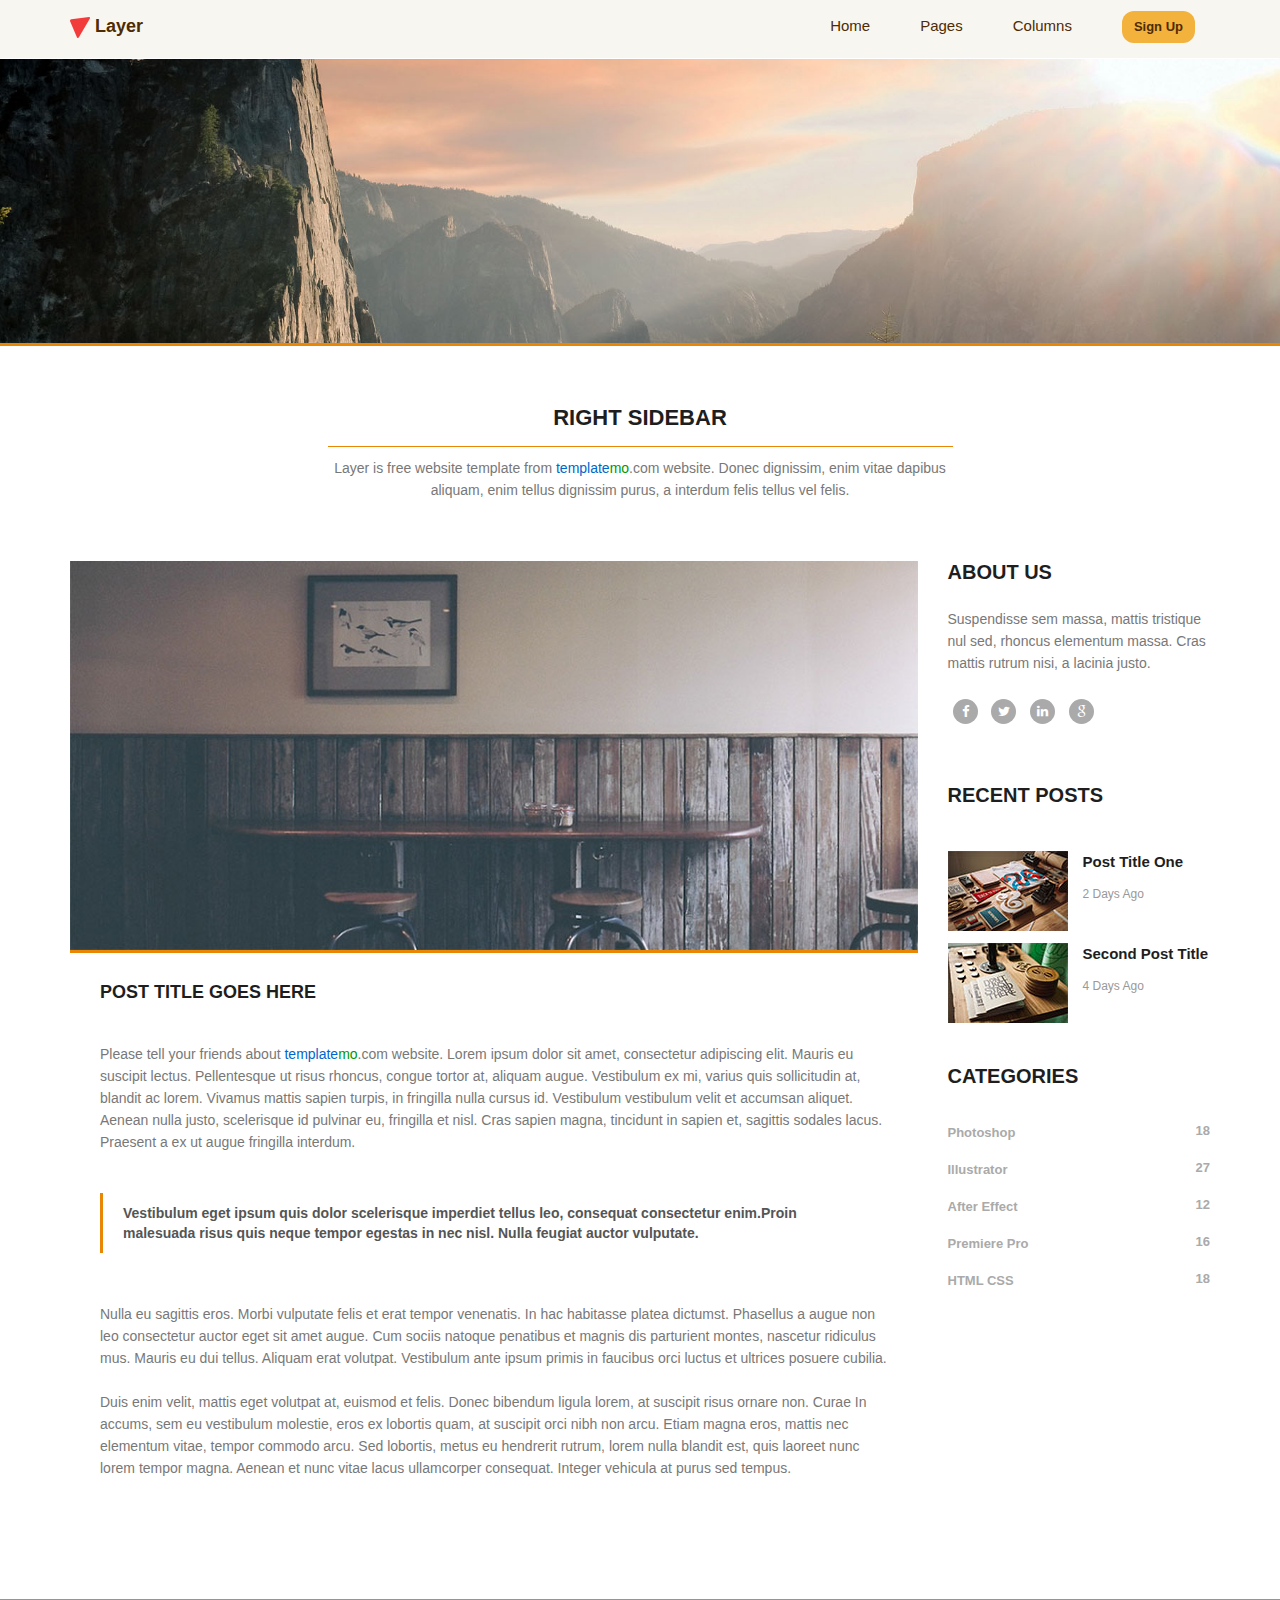
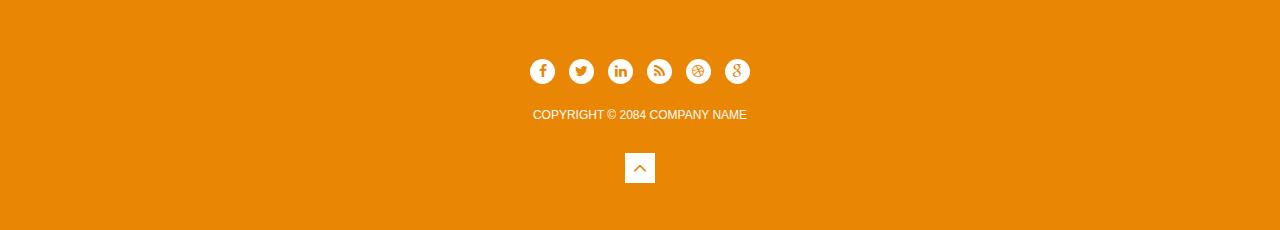
<file: autoMOTIVE/right_sidebar.html>
<!DOCTYPE html>
<!--[if lt IE 7]>      <html class="no-js lt-ie9 lt-ie8 lt-ie7"> <![endif]-->
<!--[if IE 7]>         <html class="no-js lt-ie9 lt-ie8"> <![endif]-->
<!--[if IE 8]>         <html class="no-js lt-ie9"> <![endif]-->
<!--[if gt IE 8]><!--> <html class="no-js"> <!--<![endif]-->
    <head>
        <meta charset="utf-8">
        <meta http-equiv="X-UA-Compatible" content="IE=edge">
        <title>Layer - Right Sidebar</title>
        <meta name="description" content="">
        <meta name="viewport" content="width=device-width, initial-scale=1">
		    <!-- 
          Layer Template 
          http://www.templatemo.com/preview/templatemo_438_layer
    	  -->
        <link rel="stylesheet" href="css/bootstrap.min.css">
        <link rel="stylesheet" href="css/font-awesome.min.css"> <!-- Font Awesome -->
        <link rel="stylesheet" href="css/templatemo-style.css">
        <script src="js/vendor/modernizr-2.6.2-respond-1.1.0.min.js"></script>
    </head>
    <body>
        <!--[if lt IE 7]>
            <p class="browsehappy">You are using an <strong>outdated</strong> browser. Please <a href="http://browsehappy.com/">upgrade your browser</a> to improve your experience.</p>
        <![endif]-->
    <div class="header" id="top">
        <nav class="navbar navbar-inverse" role="navigation">
          <div class="container">
              <div class="navbar-header">
                  <button type="button" id="nav-toggle" class="navbar-toggle" data-toggle="collapse" data-target="#main-nav">
                    <span class="sr-only">Toggle navigation</span>
                    <span class="icon-bar"></span>
                    <span class="icon-bar"></span>
                    <span class="icon-bar"></span>
                  </button>
                  <a href="#" class="navbar-brand scroll-top"><img src="images/logo.png" alt="Layer Template">Layer</a>
              </div>
              <!--/.navbar-header-->
              <div id="main-nav" class="collapse navbar-collapse">
                <ul class="nav navbar-nav navbar-right">
                  <li><a href="index.html">Home</a></li>
                  <li><a href="#">Pages</a>
                    <ul class="sub-menu">
                      <li><a href="left_sidebar.html">Left Sidebar</a></li>
                      <li><a href="right_sidebar.html">Right Sidebar</a></li>
                      <li><a href="without_sidebar.html">Without Sidebar</a></li>
                    </ul>
                  </li>
                  <li><a href="columns.html">Columns</a></li>
                  <li><a href="#"><span>Sign Up</span></a></li>
                </ul>
              </div>
              <!--/.navbar-collapse-->
      		</div>
      		<!--/.container-->
      </nav>
          <!--/.navbar-->
    </div>
    <!--/.header-->


        <div id="heading-pages">
          <div>
              <img src="images/post-header.jpg" alt="post header">
          </div>
          <div class="row">
          <div class="col-md-6 col-md-offset-3 col-xs-8 col-xs-offset-2">
            <h2>Right Sidebar</h2>
            <p>Layer is free website template from <span class="blue">template</span><span class="green">mo</span>.com website. Donec dignissim, enim vitae dapibus aliquam, enim tellus dignissim purus, a interdum felis tellus vel felis.</p>
          </div>
        </div>
      </div>



      <div class="container">
        <div class="row">
          <div class="col-md-9">
            <div class="main-post">
              <div class="image-post">
                <img src="images/image-post.jpg" alt="post image">
              </div>
              <div class="post-content">
                <div class="post-title">
                  <h1>Post title goes here</h1>
                </div>
                <div class="post-discription">
                  <p>Please tell your friends about <span class="blue">template</span><span class="green">mo</span>.com website. Lorem ipsum dolor sit amet, consectetur adipiscing elit. Mauris eu suscipit lectus. Pellentesque ut risus rhoncus, congue tortor at, aliquam augue. Vestibulum ex mi, varius quis sollicitudin at, blandit ac lorem. Vivamus mattis sapien turpis, in fringilla nulla cursus id. Vestibulum vestibulum velit et accumsan aliquet. Aenean nulla justo, scelerisque id pulvinar eu, fringilla et nisl. Cras sapien magna, tincidunt in sapien et, sagittis sodales lacus. Praesent a ex ut augue fringilla interdum.</p>
            
                <blockquote>Vestibulum eget ipsum quis dolor scelerisque imperdiet tellus leo, consequat consectetur enim.Proin malesuada risus quis neque tempor egestas in nec nisl. Nulla feugiat auctor vulputate.</blockquote>

                <p>Nulla eu sagittis eros. Morbi vulputate felis et erat tempor venenatis. In hac habitasse platea dictumst. Phasellus a augue non leo consectetur auctor eget sit amet augue. Cum sociis natoque penatibus et magnis dis parturient montes, nascetur ridiculus mus. Mauris eu dui tellus. Aliquam erat volutpat. Vestibulum ante ipsum primis in faucibus orci luctus et ultrices posuere cubilia. <br><br>

                Duis enim velit, mattis eget volutpat at, euismod et felis. Donec bibendum ligula lorem, at suscipit risus ornare non.  Curae In accums, sem eu vestibulum molestie, eros ex lobortis quam, at suscipit orci nibh non arcu. Etiam magna eros, mattis nec elementum vitae, tempor commodo arcu. Sed lobortis, metus eu hendrerit rutrum, lorem nulla blandit est, quis laoreet nunc lorem tempor magna. Aenean et nunc vitae lacus ullamcorper consequat. Integer vehicula at purus sed tempus.</p>
                </div>
              </div>
            </div>
          </div>
          <div class="col-md-3">
            <div class="widgets">
              <div class="first-widget">
                <h4>About Us</h4>
                <p>Suspendisse sem massa, mattis tristique nul sed, rhoncus elementum massa. Cras mattis rutrum nisi, a lacinia justo.</p>
                <div class="widget-social">
                  <ul>
                    <li><a href=""><i class="fa fa-facebook"></i></a></li>
                    <li><a href=""><i class="fa fa-twitter"></i></a></li>
                    <li><a href=""><i class="fa fa-linkedin"></i></a></li>
                    <li><a href=""><i class="fa fa-google"></i></a></li>
                  </ul>
                </div>
              </div>
            </div>
          </div>
          <div class="col-md-3">
            <div class="widgets">
              <div class="second-widget">
                <h4>Recent Posts</h4>
                <div class="posts">
                  <div class="post1">
                    <img src="images/recent-post-1.jpg" alt="post 1">
                    <h6><a href="">Post Title One</a></h6>
                    <span>2 Days Ago</span>
                  </div>
                  <div class="post2">
                    <img src="images/recent-post-2.jpg" alt="post 2">
                    <h6><a href="">Second Post Title</a></h6>
                    <span>4 Days Ago</span>
                  </div>
                </div>
              </div>
            </div>
          </div>  
          <div class="col-md-3">
            <div class="widgets">
              <div class="third-widget">
                <h4>Categories</h4>
                <ul>
                  <li><a href="#"><p>Photoshop</p><span>18</span></a></li>
                  <li><a href="#"><p>Illustrator</p><span>27</span></a></li>
                  <li><a href="#"><p>After Effect</p><span>12</span></a></li>
                  <li><a href="#"><p>Premiere Pro</p><span>16</span></a></li>
                  <li><a href="#"><p>HTML CSS</p><span>18</span></a></li>
                </ul>
              </div>
            </div>
          </div>      
        </div>
      </div>


      <footer>
        <div class="container">
          <div class="row">
            <div class="col-md-12">
              <div class="social-icons">
                <ul>
                  <li><a href="#"><i class="fa fa-facebook"></i></a></li>
                  <li><a href="#"><i class="fa fa-twitter"></i></a></li>
                  <li><a href="#"><i class="fa fa-linkedin"></i></a></li>
                  <li><a href="#"><i class="fa fa-rss"></i></a></li>
                  <li><a href="#"><i class="fa fa-dribbble"></i></a></li>
                  <li><a href="#"><i class="fa fa-google"></i></a></li>
                </ul>
              </div>
            </div>
          </div>
          <div class="row">
            <div class="copyright-text">
              <p>Copyright &copy; 2084 Company Name</p>
            </div>
          </div>
          <div class="col-md-12">
            <div class="third-arrow">
              <a href="#" class="scroll-link btn btn-dark" data-id="top"><i class="fa fa-angle-up"></i></a>
            </div>
          </div>
        </div>
      </footer>  
 
    <script src="js/vendor/jquery-1.11.1.min.js"></script>
    <script src="js/vendor/bootstrap.min.js"></script>
    <script src="js/main.js"></script>
	 <!-- templatemo 438 layer -->

  </body>
</html>
</file>
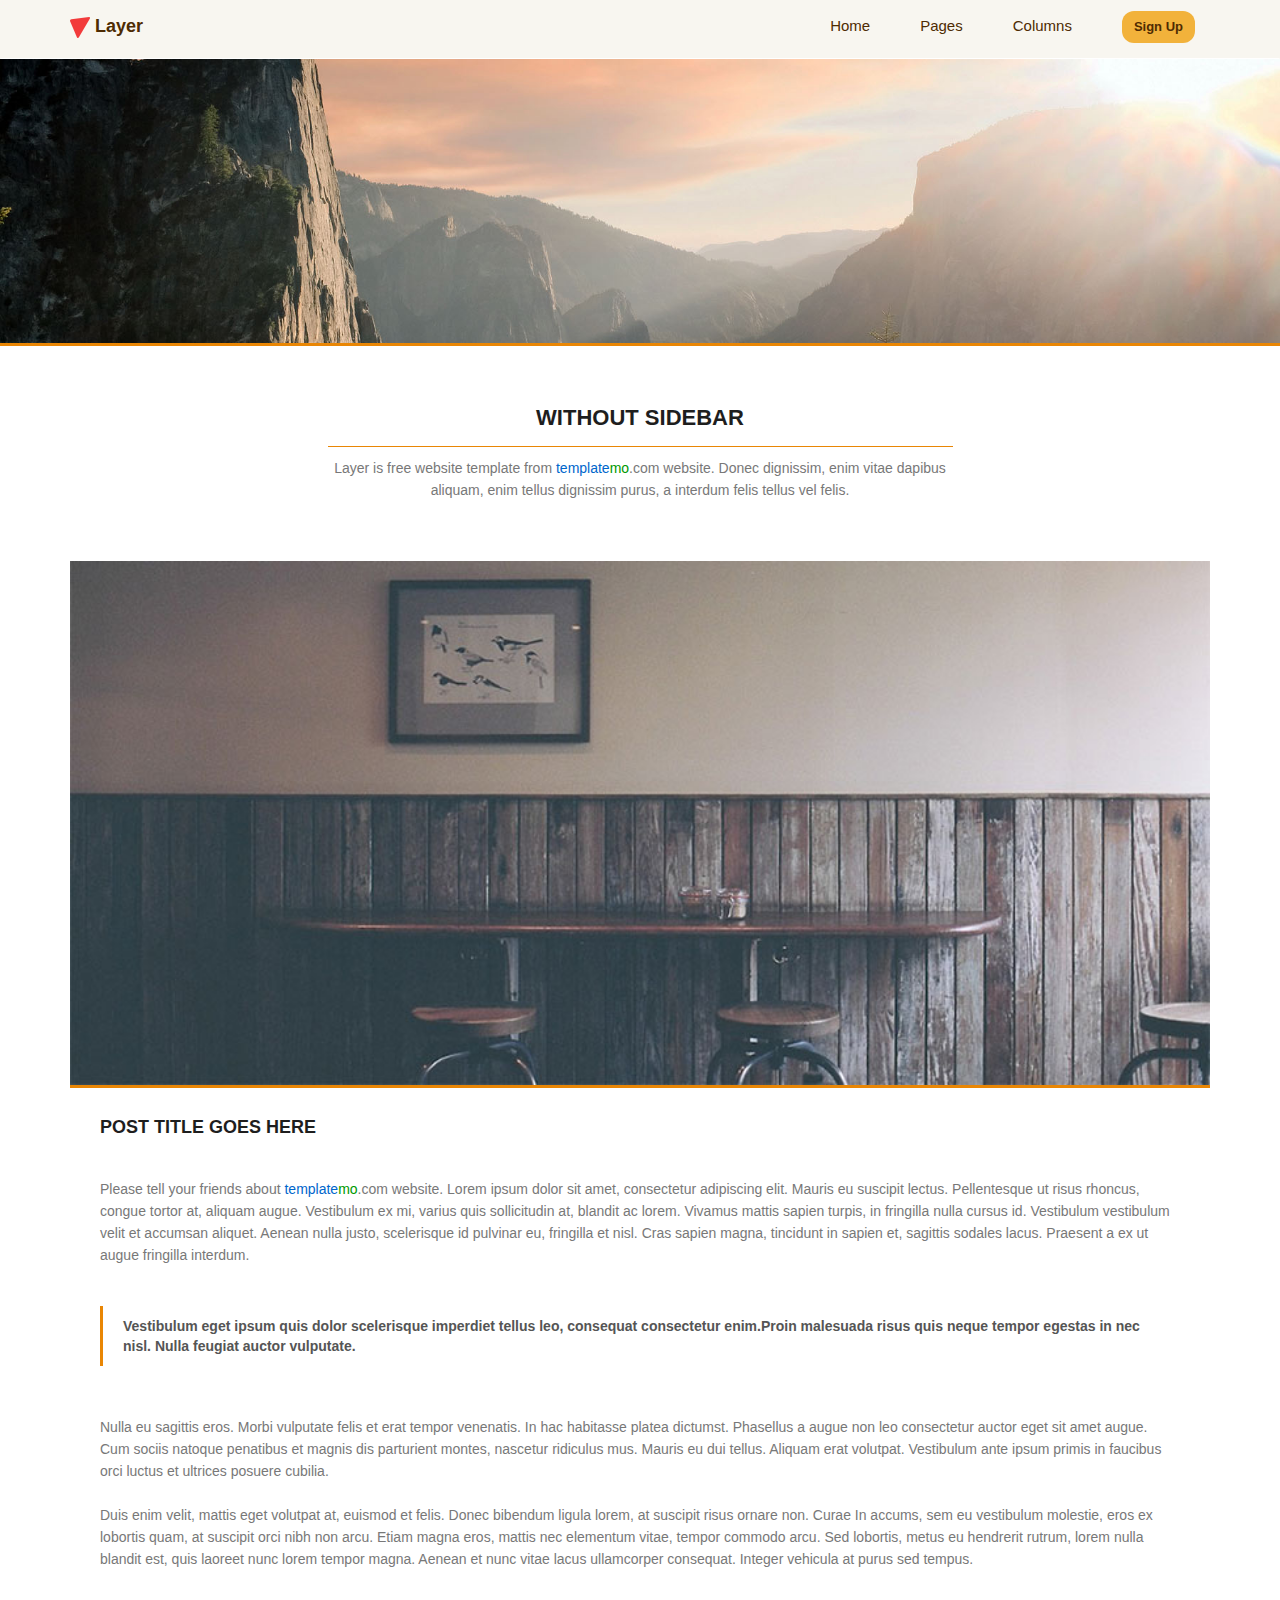
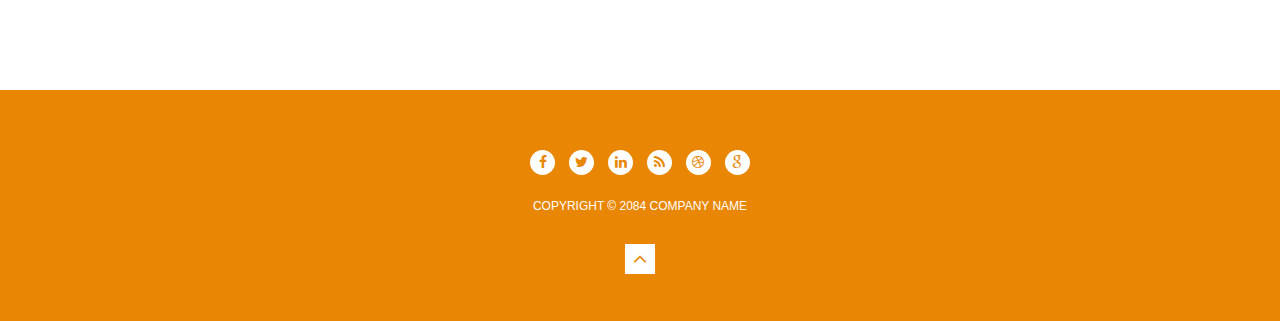
<file: autoMOTIVE/without_sidebar.html>
<!DOCTYPE html>
<!--[if lt IE 7]>      <html class="no-js lt-ie9 lt-ie8 lt-ie7"> <![endif]-->
<!--[if IE 7]>         <html class="no-js lt-ie9 lt-ie8"> <![endif]-->
<!--[if IE 8]>         <html class="no-js lt-ie9"> <![endif]-->
<!--[if gt IE 8]><!--> <html class="no-js"> <!--<![endif]-->
    <head>
        <meta charset="utf-8">
        <meta http-equiv="X-UA-Compatible" content="IE=edge">
        <title>Layer - One Column</title>
        <meta name="description" content="">
        <meta name="viewport" content="width=device-width, initial-scale=1">
		    <!-- 
          Layer Template 
          http://www.templatemo.com/preview/templatemo_438_layer
    	 -->
        <link rel="stylesheet" href="css/bootstrap.min.css">
        <link rel="stylesheet" href="css/font-awesome.min.css"> <!-- Font Awesome -->
        <link rel="stylesheet" href="css/templatemo-style.css">
        <script src="js/vendor/modernizr-2.6.2-respond-1.1.0.min.js"></script>
    </head>
    <body>
        <!--[if lt IE 7]>
            <p class="browsehappy">You are using an <strong>outdated</strong> browser. Please <a href="http://browsehappy.com/">upgrade your browser</a> to improve your experience.</p>
        <![endif]-->
    <div class="header" id="top">
        <nav class="navbar navbar-inverse" role="navigation">
          <div class="container">
              <div class="navbar-header">
                  <button type="button" id="nav-toggle" class="navbar-toggle" data-toggle="collapse" data-target="#main-nav">
                    <span class="sr-only">Toggle navigation</span>
                    <span class="icon-bar"></span>
                    <span class="icon-bar"></span>
                    <span class="icon-bar"></span>
                  </button>
                  <a href="#" class="navbar-brand scroll-top"><img src="images/logo.png" alt="Layer Template">Layer</a>
              </div>
              <!--/.navbar-header-->
              <div id="main-nav" class="collapse navbar-collapse">
                <ul class="nav navbar-nav navbar-right">
                  <li><a href="index.html">Home</a></li>
                  <li><a href="#">Pages</a>
                    <ul class="sub-menu">
                      <li><a href="left_sidebar.html">Left Sidebar</a></li>
                      <li><a href="right_sidebar.html">Right Sidebar</a></li>
                      <li><a href="without_sidebar.html">Without Sidebar</a></li>
                    </ul>
                  </li>
                  <li><a href="columns.html">Columns</a></li>
                  <li><a href="#"><span>Sign Up</span></a></li>
                </ul>
              </div>
              <!--/.navbar-collapse-->
      		</div>
      		<!--/.container-->
      </nav>
          <!--/.navbar-->
    </div>
    <!--/.header-->


      <div id="heading-pages">
          <div>
              <img src="images/post-header.jpg" alt="post header">
          </div>
          <div class="row">
          <div class="col-md-6 col-md-offset-3 col-xs-8 col-xs-offset-2">
            <h2>Without Sidebar</h2>
            <p>Layer is free website template from <span class="blue">template</span><span class="green">mo</span>.com website. Donec dignissim, enim vitae dapibus aliquam, enim tellus dignissim purus, a interdum felis tellus vel felis.</p>
          </div>
        </div>
      </div>



      <div class="container">
        <div class="row">
          <div class="col-md-12">
            <div class="main-post">
              <div class="image-post">
                <img src="images/image-post.jpg" alt="post image">
              </div>
              <div class="post-content">
                <div class="post-title">
                  <h1>Post title goes here</h1>
                </div>
                <div class="post-discription">
                  <p>Please tell your friends about <span class="blue">template</span><span class="green">mo</span>.com website. Lorem ipsum dolor sit amet, consectetur adipiscing elit. Mauris eu suscipit lectus. Pellentesque ut risus rhoncus, congue tortor at, aliquam augue. Vestibulum ex mi, varius quis sollicitudin at, blandit ac lorem. Vivamus mattis sapien turpis, in fringilla nulla cursus id. Vestibulum vestibulum velit et accumsan aliquet. Aenean nulla justo, scelerisque id pulvinar eu, fringilla et nisl. Cras sapien magna, tincidunt in sapien et, sagittis sodales lacus. Praesent a ex ut augue fringilla interdum.</p>
            
                <blockquote>Vestibulum eget ipsum quis dolor scelerisque imperdiet tellus leo, consequat consectetur enim.Proin malesuada risus quis neque tempor egestas in nec nisl. Nulla feugiat auctor vulputate.</blockquote>

                <p>Nulla eu sagittis eros. Morbi vulputate felis et erat tempor venenatis. In hac habitasse platea dictumst. Phasellus a augue non leo consectetur auctor eget sit amet augue. Cum sociis natoque penatibus et magnis dis parturient montes, nascetur ridiculus mus. Mauris eu dui tellus. Aliquam erat volutpat. Vestibulum ante ipsum primis in faucibus orci luctus et ultrices posuere cubilia. <br><br>

                Duis enim velit, mattis eget volutpat at, euismod et felis. Donec bibendum ligula lorem, at suscipit risus ornare non.  Curae In accums, sem eu vestibulum molestie, eros ex lobortis quam, at suscipit orci nibh non arcu. Etiam magna eros, mattis nec elementum vitae, tempor commodo arcu. Sed lobortis, metus eu hendrerit rutrum, lorem nulla blandit est, quis laoreet nunc lorem tempor magna. Aenean et nunc vitae lacus ullamcorper consequat. Integer vehicula at purus sed tempus.</p>
                </div>
              </div>
            </div>
          </div>      
        </div>
      </div>


      <footer>
        <div class="container">
          <div class="row">
            <div class="col-md-12">
              <div class="social-icons">
                <ul>
                  <li><a href="#"><i class="fa fa-facebook"></i></a></li>
                  <li><a href="#"><i class="fa fa-twitter"></i></a></li>
                  <li><a href="#"><i class="fa fa-linkedin"></i></a></li>
                  <li><a href="#"><i class="fa fa-rss"></i></a></li>
                  <li><a href="#"><i class="fa fa-dribbble"></i></a></li>
                  <li><a href="#"><i class="fa fa-google"></i></a></li>
                </ul>
              </div>
            </div>
          </div>
          <div class="row">
            <div class="copyright-text">
              <p>Copyright &copy; 2084 Company Name</p>
            </div>
          </div>
          <div class="col-md-12">
            <div class="third-arrow">
              <a href="#" class="scroll-link btn btn-dark" data-id="top"><i class="fa fa-angle-up"></i></a>
            </div>
          </div>
        </div>
      </footer>   
 
    <script src="js/vendor/jquery-1.11.1.min.js"></script>
    <script src="js/vendor/bootstrap.min.js"></script>
    <script src="js/main.js"></script>
	 <!-- templatemo 438 layer -->
  </body>
</html>
</file>
<file: autoMOTIVE/css/templatemo-style.css>
/*

  Layer Template

  http://www.templatemo.com/preview/templatemo_438_layer

*/



@import url(http://fonts.googleapis.com/css?family=Open+Sans:400,300,600,700,800);



.blue {

  color: #06C;

}



.green {

  color: #090;

}



.lightgreen {

  color: #3C6;

}



.yellow {

  color: rgb(253, 194, 1);

}



.orange {

  color: #C60;

}



.white {

  color: #FFF;

}



/*BASIC*/



ul {

  padding: 0;

  margin: 0;

}



p {

  color: #787878;

  line-height: 22px;

}

a{
  text-decoration: none;
  color: white;
}

body {

  background-color: #ffffff!important;

  overflow-x: hidden;

}



.templatemo-flexbox {

  display: -webkit-box;

  display: -webkit-flex;

  display: -ms-flexbox;

  display: flex;

  -webkit-box-align: center;

  -webkit-align-items: center;

      -ms-flex-align: center;

          align-items: center;

  height: 100%;

}





/*PARALLAX*/



[class*="bg__"] {

  height: 100vh;



  position: relative;

  /* fix background */

  background-attachment: fixed;



  /* center it */

  background-position: center center;



  /* Scale it nicely to the element */

  background-size: cover;



  /* just make it look a bit better ;) */

  &:nth-child(2n) {

    box-shadow: inset 0 0 1em #111;

  }

}



.bg__first {

  background-color: #4e2b02;

}

.bg__first .container {

  height: 75.5vh;

  min-height: 440px;

}



.bg__second {

  border-bottom: 3px solid rgb(214, 147, 2);

  height: 45vh;

  background-image: url(

    ../images/second-bg.jpg

  );

}



.bg__third {

  height: 100vh;



  background-image: url(

    ../images/third-bg.jpg

  );

}



.bg__fourth {

  height: 100vh;



  background-image: url(

    ../images/fourth-bg.jpg

  );

}











/*HEADER*/



.navbar-brand img {

  display: inline-block;

  margin-right: 5px;

}



.navbar-brand {

  font-size: 18px;

  font-weight: 700;

  color: #4e2b02!important;

  text-shadow: none!important;

}



.navbar {

  margin-bottom: 0px!important;

}



.navbar-inverse {

  background-image: none;

  background-color: #f8f6f0!important;

  border-radius: 0!important;

  border-color: transparent!important;

  border-bottom: 1px solid #ffffff!important;

}



.nav a {

  font-size: 15px;

  color: #4e2b02!important;

  text-shadow: none!important;

  margin-left: 20px;
}



.nav a:hover {

  color: #e69e03!important;

    -webkit-transition: all 0.3s ease 0s;

            transition: all 0.3s ease 0s;

}



.nav li:hover .sub-menu { /*http://www.greywyvern.com/?post=337*/

  visibility: visible;

  opacity: 1;

}



.nav span {

  font-size: 13px;

  font-weight: 600;

  color: #4e2b02;

  margin-top: -10px;

  display: inline-block;

  background-color: #f2b23b;

  padding: 6px 12px;

  text-align: center;

  border-radius: 12px;

}



.nav .sub-menu {

  border-top: 8px solid #fff;

  margin-left: 30px;

  position: absolute;

  background-color: #fff;

  width: 140px;

  visibility: hidden;

  opacity: 0;

  -webkit-transition: opacity 1.5s ease;

          transition: opacity 1.5s ease;

  z-index: 12;

}



.nav .sub-menu li {

  list-style: none;

  padding: 10px 0px;

  border-bottom: 1px solid #eee;

}



.nav .sub-menu li:first-child {

  border-top: 3px solid #db8401;

}



.nav .sub-menu li a {

  font-size: 13px;

  text-decoration: none;

}



/*SECTIONS*/





/*First Section*/



.left-image {

  float: right;

  overflow: hidden;

  background-size: cover;

  max-width: 100%;

}



.right-caption {

  color: #fff;

}



.right-caption h4 {

  font-size: 24px;

  font-weight: 600;

  color: #fff;

}



.right-caption h2 {

  font-size: 42px;

  font-weight: 600;

  text-transform: uppercase;

  color: #fff;

  padding-bottom: 10px;

  margin-top: 30px;

}



.right-caption p {

  color: #fff!important;

}



.stroked-button {

  margin-top: 40px;

}



.stroked-button a {

  margin-top: 30px;

  text-decoration: none!important;

  color: #fff;

  font-size: 13px;

  font-weight: 600;

  padding: 10px 16px;

  border: 1px solid #fff;

  border-radius: 5px;

}



.stroked-button a:hover {

  color: rgb(233, 134, 4);

  border-color: rgb(233, 134, 4);

    -webkit-transition: all 0.3s ease 0s;

            transition: all 0.3s ease 0s;

}



.arrow {

  position: absolute;

  left: 0;

  bottom: 72px;

  width: 100%;

  text-align: center;

}

.arrow i {

  font-size: 22px;

  color: #fff;

  width: 30px;

  height: 30px;

  line-height: 28px;

  display: inline-block;

  text-align: center;

  border: 1px solid #fff;

  border-radius: 50%;

}



.arrow i:hover {

  color: rgb(233, 134, 4);

  border-color: rgb(233, 134, 4);

  -webkit-transition: all 0.3s ease 0s;

          transition: all 0.3s ease 0s;

}

.arrow:active .btn {

  box-shadow: none;

}



/*Second Section*/





.sevice-items {

  margin-top: 40px;

}



.single-item {

  background-color: #fff;

  text-align: center;

  margin-bottom: 20px;

}



.single-item:hover i {

  color: #fff;

  background-color: rgb(233, 134, 4);

  cursor: pointer;

  -webkit-transition: all 0.5s ease 0s;

          transition: all 0.5s ease 0s;

  border-color: transparent;

}



.single-item i {

  margin-top: 30px;

  font-size: 26px;

  color: rgb(233, 134, 4);

  border: 1px solid #e7e7e7;

  border-radius: 50%;

  width: 80px;

  height: 80px;

  line-height: 80px;

  display: inline-block;

  text-align: center;

}



.single-item h2 {

  font-size: 15px;

  color: #1e1e1e;

  font-weight: 700;

  text-transform: uppercase;

}



.single-item p {

  margin-top: 10px;

  margin-left: 20px;

  margin-right: 20px;

  padding-bottom: 20px;

}



.service-arrow  {

  text-align: center;

  margin-top: 10px;

  padding-bottom: 20px!important;

}



.service-arrow i {

  font-size: 22px;

  color: rgb(233, 134, 4);

  width: 30px;

  height: 30px;

  line-height: 28px;

  display: inline-block;

  text-align: center;

  border: 1px solid rgb(233, 134, 4);

  border-radius: 50%;

}



.service-arrow i:hover {

  color: rgb(233, 134, 4);

  border-color: rgb(233, 134, 4);

  -webkit-transition: all 0.3s ease 0s;

          transition: all 0.3s ease 0s;

}



.service-arrow:active .btn {

  box-shadow: none;

}





/*Third Section*/





.left-text {

  position: absolute;

  margin-top: 20%;

  background-color: #fff;

  border-top: 3px solid rgb(233, 134, 4);

}



.left-text h2 {

  margin-right: 30px;

  margin-left: 30px;

  padding-top: 10px;

  padding-bottom: 15px;

  font-size: 20px;

  color: #1e1e1e;

  font-weight: 700;

}



.left-text .line {

  margin-left: 30px;

  width: 180px;

  height: 2px;

  background-color: #ddd;

}



.left-text p {

  margin: 30px;

}



.left-text .button {

  margin: 30px;

  padding-bottom: 30px;

}



.left-text a {

  text-decoration: none!important;

  font-size: 13px;

  font-weight: 600;

  padding: 7px 10px;

  margin: 0px;

  color: #fff!important;

  background-color: rgb(233, 134, 4);

}





/*Fourth Section*/



.right-text {

  position:absolute; 

  z-index: 11;

  background-color: #fff;

  border-top: 3px solid rgb(233, 134, 4);

}



.right-text h2 {

  margin-right: 30px;

  margin-left: 30px;

  padding-top: 10px;

  padding-bottom: 15px;

  font-size: 20px;

  color: #1e1e1e;

  font-weight: 700;

}



.right-text .line {

  margin-left: 30px;

  width: 180px;

  height: 2px;

  background-color: #ddd;

}



.right-text p {

  margin: 30px;

}



.right-text .button {

  margin: 30px;

  padding-bottom: 30px;

}



.right-text a {

  text-decoration: none!important;

  font-size: 13px;

  font-weight: 600;

  padding: 7px 10px;

  margin: 0px;

  color: #fff!important;

  background-color: rgb(233, 134, 4);

}



.templatemo-position-relative {

  position: relative;

}



#third-section,

#third-section .container,

#third-section .row,

#fourth-section,

#fourth-section .container,

#fourth-section .row {

  height: 100%;

}

.fourth-arrow {

  text-align: center;

  position: absolute;

  bottom: 20px;

  left: 0;

  width: 100%;

}



.fourth-arrow i {



  font-size: 22px;

  color: #fff;

  width: 30px;

  height: 30px;

  line-height: 28px;

  display: inline-block;

  text-align: center;

  border: 1px solid #fff;

  border-radius: 50%;

}



.fourth-arrow i:hover {

  color: rgb(233, 134, 4);

  border-color: rgb(233, 134, 4);

  -webkit-transition: all 0.3s ease 0s;

          transition: all 0.3s ease 0s;

}



.fourth-arrow:active .btn {

  box-shadow: none;

}



/*fifth Section*/



#fifth-section {

  text-align: center;

  padding-top: 40px;

  background-color: #fff;

}



#fifth-section h1 {

  font-size: 22px;

  color: #1e1e1e;

  font-weight: 700;

  text-transform: uppercase;

  padding-bottom: 15px;

  border-bottom: 1px solid rgb(233, 134, 4);



}



#fifth-section p {

  margin-top: 5px;

}



.submit-form {

  margin-top: 40px;

}



.submit-form input {

  color: #888;

  padding: 8px 10px;

  font-size: 13px;

  width: 100%;

  outline: none;

  border: 1px solid #ddd;

}



.submit-form select {

  color: #888;

  padding: 8px 10px;

  font-size: 13px;

  width: 100%;

  outline: none;

  border-color: #ddd;

}



#fifth-section .templatemo-submit {

  display: block;

  margin-top: 24px;

  margin-bottom: 60px;

  text-decoration: none;

  font-size: 13px;

  font-weight: 600;

  padding: 10px 60px;

  color: #fff;

  background-color: rgb(233, 134, 4);

  border: 0px;

}



.templatemo-center {

  text-align: center;

}



/*FOOTER*/



footer {

  background-color: rgb(233, 134, 4);

  text-align: center;

}



.social-icons li {

  margin-top: 60px;

  list-style: none;

  display: inline-block;

}



.social-icons a {

  color: rgb(233, 134, 4);

  margin: 0 5px;

  width: 25px;

  height: 25px;

  border-radius: 50%;

  background-color: #fff;

  text-align: center;

  display: inline-block;

  line-height: 25px;

}



.social-icons a:hover {

  background-color: rgb(233, 134, 4);

  color: #fff;

  -webkit-transition: all 0.5s ease 0s;

          transition: all 0.5s ease 0s;

}



.copyright-text p {

  text-transform: uppercase;

  margin-top: 20px;

  font-size: 12px;

  color: #fff;

  font-weight: 300;

  padding-bottom: 10px;

}



.copyright-text a {

  color: rgb(233, 134, 4)!important;

  text-decoration: none!important;

}



.third-arrow  {

  text-align: center;

  padding-bottom: 40px;

}



.third-arrow i {

  font-size: 22px;

  color: rgb(233, 134, 4);

  width: 30px;

  height: 30px;

  background-color: #fff;

  line-height: 28px;

  display: inline-block;

  text-align: center;

  border: 1px solid #fff;

}



.third-arrow i:hover {

  -webkit-transition: all 0.3s ease 0s;

          transition: all 0.3s ease 0s;

}



.third-arrow:active .btn {

  box-shadow: none;

}







/*SIDEBAR*/





#heading-pages img {

  height: auto;

  overflow: hidden;

  width: 100%;

  border-bottom: 3px solid rgb(233, 134, 4);

  background-repeat: no-repeat;

}





#heading-pages {

  text-align: center;

}



#heading-pages h2 {

  margin-top: 60px;

  font-size: 22px;

  color: #1e1e1e;

  font-weight: 700;

  text-transform: uppercase;

  border-bottom: 1px solid rgb(233, 134, 4);

  padding-bottom: 15px;

}



#heading-pages p {

  margin-top: 5px;

  padding-bottom: 50px;

}



.main-post {

  padding-bottom: 80px;

}



.image-post img {

  width: 100%;

  overflow: hidden;

  border-bottom: 3px solid rgb(233, 134, 4);

}



.post-content {

  background-color: #fff;

  margin-top: -20px;

}



.post-content h1 {

  font-size: 18px;

  color: #1e1e1e;

  font-weight: 700;

  text-transform: uppercase;

  padding: 30px 0 0 30px;

}



.post-content p {

  padding: 30px;

}



.post-content blockquote {

  font-size: 14px;

  color: #555;

  font-weight: 600;

  border-left: 3px solid rgb(233, 134, 4);

  margin-left: 30px;

  margin-right: 30px;

}



.first-widget {

  padding-bottom: 60px;

}



.widgets h4 {

  margin-top: 0px;

  font-size: 20px;

  color: #1e1e1e;

  font-weight: 700;

  text-transform: uppercase;

  padding-bottom: 15px;

}



.widget-social li {

  margin-top: 15px;

  list-style: none;

  display: inline-block;

}



.widget-social a {

  font-size: 13px;

  color: #fff;

  margin: 0 5px;

  width: 25px;

  height: 25px;

  border-radius: 50%;

  background-color: #aaa;

  text-align: center;

  display: inline-block;

  line-height: 25px;

}



.widget-social a:hover {

  background-color: rgb(233, 134, 4);

  color: #fff;

  -webkit-transition: all 0.5s ease 0s;

          transition: all 0.5s ease 0s;

}



.second-widget {

  padding-bottom: 70px;

}



.posts {

  display: inline;

}


.posts a {

  text-decoration: none;

  color: #1e1e1e;

}



.posts a:hover {

  color: rgb(233, 134, 4);

  -webkit-transition: all 0.5s ease 0s;

          transition: all 0.5s ease 0s;

}



.posts h6 {

  font-size: 15px;

  color: #1e1e1e;

  font-weight: 700;

  margin-left: 135px;

  margin-top: -80px;

  line-height: 22px;

}



.posts span {

  font-size: 12px;

  color: #999;

  font-weight: 300;

  display: inline;

  margin-left: 135px;

}



.post1 {

  margin-top: 30px;

}



.post2 {

  margin-top: 40px;

}



.third-widget {

  padding-bottom: 50px;

}



.third-widget ul {

  margin-top: 20px;

}



.third-widget li {

  list-style: none;

  padding-bottom: 5px;

}



.third-widget li a:hover p {

  color: rgb(233, 134, 4);

  -webkit-transition: all 0.5s ease 0s;

          transition: all 0.5s ease 0s;

}



.third-widget li a:hover span {

  color: rgb(233, 134, 4);

  -webkit-transition: all 0.5s ease 0s;

          transition: all 0.5s ease 0s;

}



.third-widget a {

  font-size: 13px;

  font-weight: 600;

}



.third-widget li p {

  display: inline-block;

  color: #aaa;

}



.third-widget li span {

  float: right;

  color: #aaa;

}



/*ELEMENTS*/



.elements-headings {

  margin-top: 60px;

  padding-bottom: 20px;

}



.elements-headings h2 {

  font-size: 18px;

  color: #1e1e1e;

  font-weight: 700;

  text-transform: uppercase;

  border-bottom: 3px solid #ddd;

  padding-bottom: 10px;

}



.heading-levels h1 {

  margin-top: 0px;

}



.photos img {

  margin-top: 20px;

  width: 100%;

  overflow: hidden;

  background-size: cover;

}



.elements {

  padding-bottom: 0px;

}

#product-content{
  height: 100vh;
}

.search-filter{
  display: flex;
  flex-direction: row;
  color: #4e2b02;
  justify-content: flex-start;
  width: 100%;
  padding: 1rem;
}
#search-bar{
  width: 15rem;
}

#category-filter{
  width: 15rem;
}

#blog-content{
  color: #4e2b02;
  padding: 2rem;
  margin: 1rem;
  display: block;
}

#trends{
  height: 40vh;
}

#news{
  height: 50vh;
}

#faqs{
  height: 100vh;
}

.main-footer {

  margin-top: 80px;

  margin-bottom: -80px;

}



/*RESPONSIVE*/



@media (max-width: 991px) { 

  .fourth-arrow {

    text-align: center;

    margin-top: 92vh;

  }

    .submit-form select {

    margin-top: 15px;

  }

  .submit-form input {

    margin-top: 15px;

  }

}



@media (max-width: 767px) {

  .right-caption h4 {

    font-size: 16px;

  }

  .right-caption h2 {

    font-size: 26px;

  }

  .left-image {

    float: none;    

  }

  .left-image img {

    margin: 0 auto;

  }

  .right-caption {

    text-align: center;

    margin-top: 10px;

    padding-bottom: 0;

  }

  .right-caption h2 {

    padding-bottom: 0px;

    margin-top: 0px;

  }

  .right-caption p {

    margin-top: -5px;

  }

  .stroked-button {

    padding-bottom: 15px;

    padding-top: 10px;

    margin-top: 10px;

  }

  .nav .sub-menu {

    display: block;

    position: relative;

    opacity: 1;

    visibility: visible;

    text-align: left;

  }

  .sub-menu a {

    color: #999!important;

  }

  .navbar-inverse .navbar-toggle {

    border-color: rgb(233, 134, 4)!important;

    background-color: rgb(233, 134, 4);

  }

  .navbar-inverse .navbar-toggle:hover {

    background-color: #rgb(233, 134, 4)!important;

  }

  .right-text .button {

    padding-bottom: 0px;

  }

  .left-text .button {

    padding-bottom: 0px;

  }

}

@media (max-width: 640px) {

  .left-image img {

    width: 128px;

  }

}

@media (max-width: 480px) {

  .arrow {

    bottom: 20px;

  }

}

@media (max-height: 600px) {

  .bg__third, .bg__fourth {

    min-height: 600px;

  }

}

@media (max-height: 500px) {

  .bg__first {

    min-height: 520px;

  }

}
</file>
